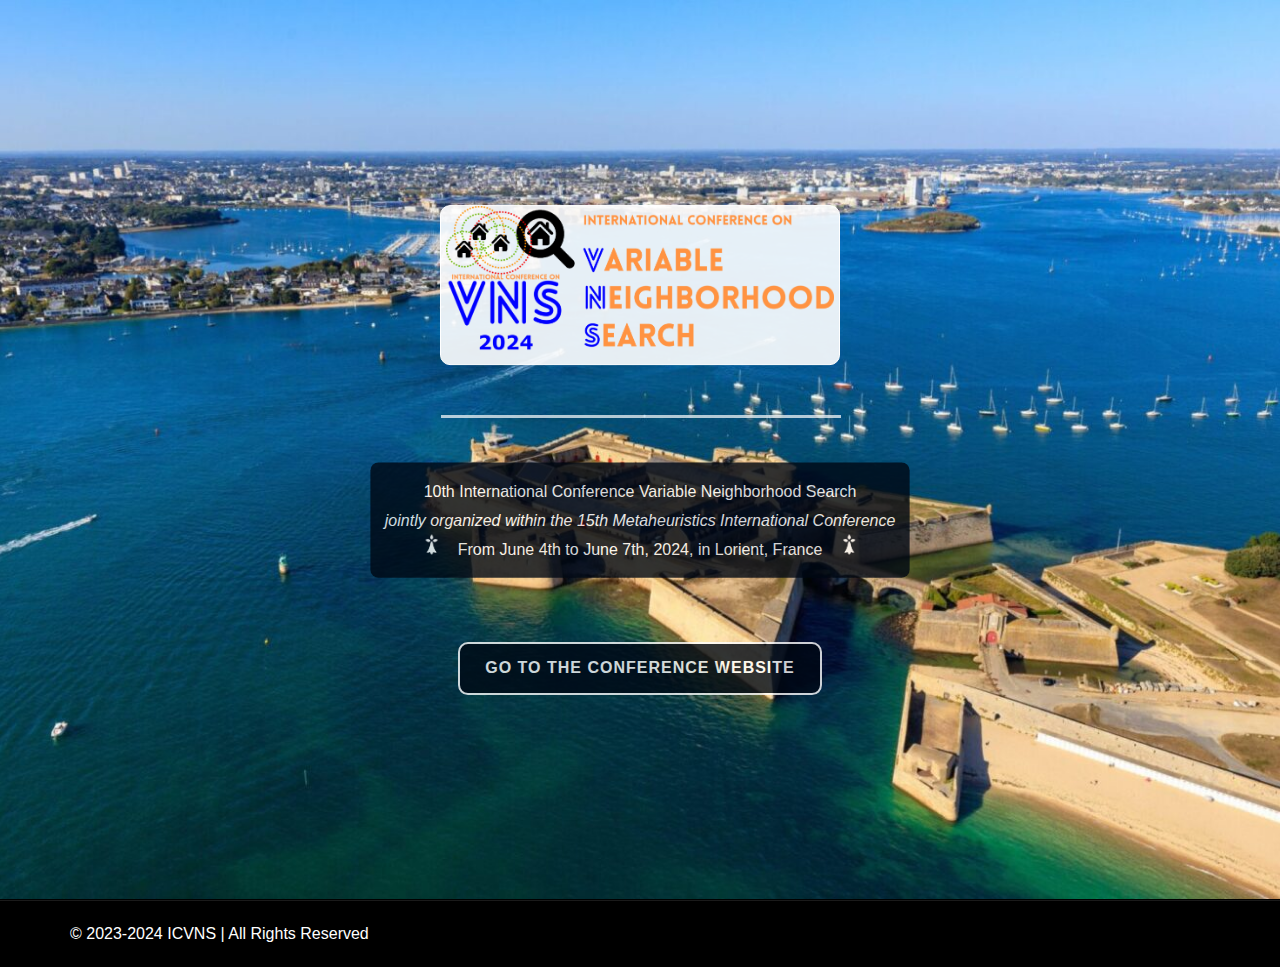
<file: index.htm>
<!DOCTYPE html>
<html lang="en-US" class="js background-fixed" style="scroll-behavior: auto;">

<head>
	<meta http-equiv="content-type" content="text/html; charset=UTF-8">
	<meta charset="UTF-8">
	<meta name="viewport" content="width=device-width, initial-scale=1">
	<script>(function (html) { html.className = html.className.replace(/\bno-js\b/, 'js') })(document.documentElement);</script>
	<title>ICVNS 2024</title>
	<meta name="robots" content="max-image-preview:large">
	<link rel="dns-prefetch" href="https://widget.tagembed.com/">
	<link rel="alternate" type="application/rss+xml" title="MIC 2024 » Feed" href="https://mic2024.fr/feed/">
	<link rel="alternate" type="application/rss+xml" title="MIC 2024 » Comments Feed"
		href="https://mic2024.fr/comments/feed/">
	<script>
		window._wpemojiSettings = { "baseUrl": "https:\/\/s.w.org\/images\/core\/emoji\/14.0.0\/72x72\/", "ext": ".png", "svgUrl": "https:\/\/s.w.org\/images\/core\/emoji\/14.0.0\/svg\/", "svgExt": ".svg", "source": { "concatemoji": "https:\/\/mic2024.fr\/wp-includes\/js\/wp-emoji-release.min.js?ver=6.4.2" } };
		/*! This file is auto-generated */
		!function (i, n) { var o, s, e; function c(e) { try { var t = { supportTests: e, timestamp: (new Date).valueOf() }; sessionStorage.setItem(o, JSON.stringify(t)) } catch (e) { } } function p(e, t, n) { e.clearRect(0, 0, e.canvas.width, e.canvas.height), e.fillText(t, 0, 0); var t = new Uint32Array(e.getImageData(0, 0, e.canvas.width, e.canvas.height).data), r = (e.clearRect(0, 0, e.canvas.width, e.canvas.height), e.fillText(n, 0, 0), new Uint32Array(e.getImageData(0, 0, e.canvas.width, e.canvas.height).data)); return t.every(function (e, t) { return e === r[t] }) } function u(e, t, n) { switch (t) { case "flag": return n(e, "\ud83c\udff3\ufe0f\u200d\u26a7\ufe0f", "\ud83c\udff3\ufe0f\u200b\u26a7\ufe0f") ? !1 : !n(e, "\ud83c\uddfa\ud83c\uddf3", "\ud83c\uddfa\u200b\ud83c\uddf3") && !n(e, "\ud83c\udff4\udb40\udc67\udb40\udc62\udb40\udc65\udb40\udc6e\udb40\udc67\udb40\udc7f", "\ud83c\udff4\u200b\udb40\udc67\u200b\udb40\udc62\u200b\udb40\udc65\u200b\udb40\udc6e\u200b\udb40\udc67\u200b\udb40\udc7f"); case "emoji": return !n(e, "\ud83e\udef1\ud83c\udffb\u200d\ud83e\udef2\ud83c\udfff", "\ud83e\udef1\ud83c\udffb\u200b\ud83e\udef2\ud83c\udfff") }return !1 } function f(e, t, n) { var r = "undefined" != typeof WorkerGlobalScope && self instanceof WorkerGlobalScope ? new OffscreenCanvas(300, 150) : i.createElement("canvas"), a = r.getContext("2d", { willReadFrequently: !0 }), o = (a.textBaseline = "top", a.font = "600 32px Arial", {}); return e.forEach(function (e) { o[e] = t(a, e, n) }), o } function t(e) { var t = i.createElement("script"); t.src = e, t.defer = !0, i.head.appendChild(t) } "undefined" != typeof Promise && (o = "wpEmojiSettingsSupports", s = ["flag", "emoji"], n.supports = { everything: !0, everythingExceptFlag: !0 }, e = new Promise(function (e) { i.addEventListener("DOMContentLoaded", e, { once: !0 }) }), new Promise(function (t) { var n = function () { try { var e = JSON.parse(sessionStorage.getItem(o)); if ("object" == typeof e && "number" == typeof e.timestamp && (new Date).valueOf() < e.timestamp + 604800 && "object" == typeof e.supportTests) return e.supportTests } catch (e) { } return null }(); if (!n) { if ("undefined" != typeof Worker && "undefined" != typeof OffscreenCanvas && "undefined" != typeof URL && URL.createObjectURL && "undefined" != typeof Blob) try { var e = "postMessage(" + f.toString() + "(" + [JSON.stringify(s), u.toString(), p.toString()].join(",") + "));", r = new Blob([e], { type: "text/javascript" }), a = new Worker(URL.createObjectURL(r), { name: "wpTestEmojiSupports" }); return void (a.onmessage = function (e) { c(n = e.data), a.terminate(), t(n) }) } catch (e) { } c(n = f(s, u, p)) } t(n) }).then(function (e) { for (var t in e) n.supports[t] = e[t], n.supports.everything = n.supports.everything && n.supports[t], "flag" !== t && (n.supports.everythingExceptFlag = n.supports.everythingExceptFlag && n.supports[t]); n.supports.everythingExceptFlag = n.supports.everythingExceptFlag && !n.supports.flag, n.DOMReady = !1, n.readyCallback = function () { n.DOMReady = !0 } }).then(function () { return e }).then(function () { var e; n.supports.everything || (n.readyCallback(), (e = n.source || {}).concatemoji ? t(e.concatemoji) : e.wpemoji && e.twemoji && (t(e.twemoji), t(e.wpemoji))) })) }((window, document), window._wpemojiSettings);
	</script>
	<link rel="stylesheet" id="dashicons-css" href="MIC%202024_files/dashicons.min.css" media="all">
	<link rel="stylesheet" id="menu-icons-extra-css" href="MIC%202024_files/extra.min.css" media="all">
	<style id="wp-emoji-styles-inline-css">
		img.wp-smiley,
		img.emoji {
			display: inline !important;
			border: none !important;
			box-shadow: none !important;
			height: 1em !important;
			width: 1em !important;
			margin: 0 0.07em !important;
			vertical-align: -0.1em !important;
			background: none !important;
			padding: 0 !important;
		}
	</style>
	<link rel="stylesheet" id="wp-block-library-css" href="MIC%202024_files/style.min.css" media="all">
	<style id="wp-block-library-theme-inline-css">
		.wp-block-audio figcaption {
			color: #555;
			font-size: 13px;
			text-align: center
		}

		.is-dark-theme .wp-block-audio figcaption {
			color: hsla(0, 0%, 100%, .65)
		}

		.wp-block-audio {
			margin: 0 0 1em
		}

		.wp-block-code {
			border: 1px solid #ccc;
			border-radius: 4px;
			font-family: Menlo, Consolas, monaco, monospace;
			padding: .8em 1em
		}

		.wp-block-embed figcaption {
			color: #555;
			font-size: 13px;
			text-align: center
		}

		.is-dark-theme .wp-block-embed figcaption {
			color: hsla(0, 0%, 100%, .65)
		}

		.wp-block-embed {
			margin: 0 0 1em
		}

		.blocks-gallery-caption {
			color: #555;
			font-size: 13px;
			text-align: center
		}

		.is-dark-theme .blocks-gallery-caption {
			color: hsla(0, 0%, 100%, .65)
		}

		.wp-block-image figcaption {
			color: #555;
			font-size: 13px;
			text-align: center
		}

		.is-dark-theme .wp-block-image figcaption {
			color: hsla(0, 0%, 100%, .65)
		}

		.wp-block-image {
			margin: 0 0 1em
		}

		.wp-block-pullquote {
			border-bottom: 4px solid;
			border-top: 4px solid;
			color: currentColor;
			margin-bottom: 1.75em
		}

		.wp-block-pullquote cite,
		.wp-block-pullquote footer,
		.wp-block-pullquote__citation {
			color: currentColor;
			font-size: .8125em;
			font-style: normal;
			text-transform: uppercase
		}

		.wp-block-quote {
			border-left: .25em solid;
			margin: 0 0 1.75em;
			padding-left: 1em
		}

		.wp-block-quote cite,
		.wp-block-quote footer {
			color: currentColor;
			font-size: .8125em;
			font-style: normal;
			position: relative
		}

		.wp-block-quote.has-text-align-right {
			border-left: none;
			border-right: .25em solid;
			padding-left: 0;
			padding-right: 1em
		}

		.wp-block-quote.has-text-align-center {
			border: none;
			padding-left: 0
		}

		.wp-block-quote.is-large,
		.wp-block-quote.is-style-large,
		.wp-block-quote.is-style-plain {
			border: none
		}

		.wp-block-search .wp-block-search__label {
			font-weight: 700
		}

		.wp-block-search__button {
			border: 1px solid #ccc;
			padding: .375em .625em
		}

		:where(.wp-block-group.has-background) {
			padding: 1.25em 2.375em
		}

		.wp-block-separator.has-css-opacity {
			opacity: .4
		}

		.wp-block-separator {
			border: none;
			border-bottom: 2px solid;
			margin-left: auto;
			margin-right: auto
		}

		.wp-block-separator.has-alpha-channel-opacity {
			opacity: 1
		}

		.wp-block-separator:not(.is-style-wide):not(.is-style-dots) {
			width: 100px
		}

		.wp-block-separator.has-background:not(.is-style-dots) {
			border-bottom: none;
			height: 1px
		}

		.wp-block-separator.has-background:not(.is-style-wide):not(.is-style-dots) {
			height: 2px
		}

		.wp-block-table {
			margin: 0 0 1em
		}

		.wp-block-table td,
		.wp-block-table th {
			word-break: normal
		}

		.wp-block-table figcaption {
			color: #555;
			font-size: 13px;
			text-align: center
		}

		.is-dark-theme .wp-block-table figcaption {
			color: hsla(0, 0%, 100%, .65)
		}

		.wp-block-video figcaption {
			color: #555;
			font-size: 13px;
			text-align: center
		}

		.is-dark-theme .wp-block-video figcaption {
			color: hsla(0, 0%, 100%, .65)
		}

		.wp-block-video {
			margin: 0 0 1em
		}

		.wp-block-template-part.has-background {
			margin-bottom: 0;
			margin-top: 0;
			padding: 1.25em 2.375em
		}
	</style>
	<link rel="stylesheet" id="ideabox-counter-block-css" href="MIC%202024_files/style-index.css" media="all">
	<style id="global-styles-inline-css">
		body {
			--wp--preset--color--black: #000000;
			--wp--preset--color--cyan-bluish-gray: #abb8c3;
			--wp--preset--color--white: #ffffff;
			--wp--preset--color--pale-pink: #f78da7;
			--wp--preset--color--vivid-red: #cf2e2e;
			--wp--preset--color--luminous-vivid-orange: #ff6900;
			--wp--preset--color--luminous-vivid-amber: #fcb900;
			--wp--preset--color--light-green-cyan: #7bdcb5;
			--wp--preset--color--vivid-green-cyan: #00d084;
			--wp--preset--color--pale-cyan-blue: #8ed1fc;
			--wp--preset--color--vivid-cyan-blue: #0693e3;
			--wp--preset--color--vivid-purple: #9b51e0;
			--wp--preset--color--primary: #101010;
			--wp--preset--color--secondary: #0bb4aa;
			--wp--preset--color--header-footer: #101010;
			--wp--preset--color--tertiary: #6C6C77;
			--wp--preset--color--lightgrey: #D9D9D9;
			--wp--preset--color--foreground: #000;
			--wp--preset--color--background: #f9fafd;
			--wp--preset--color--light-background: #ffffff;
			--wp--preset--gradient--vivid-cyan-blue-to-vivid-purple: linear-gradient(135deg, rgba(6, 147, 227, 1) 0%, rgb(155, 81, 224) 100%);
			--wp--preset--gradient--light-green-cyan-to-vivid-green-cyan: linear-gradient(135deg, rgb(122, 220, 180) 0%, rgb(0, 208, 130) 100%);
			--wp--preset--gradient--luminous-vivid-amber-to-luminous-vivid-orange: linear-gradient(135deg, rgba(252, 185, 0, 1) 0%, rgba(255, 105, 0, 1) 100%);
			--wp--preset--gradient--luminous-vivid-orange-to-vivid-red: linear-gradient(135deg, rgba(255, 105, 0, 1) 0%, rgb(207, 46, 46) 100%);
			--wp--preset--gradient--very-light-gray-to-cyan-bluish-gray: linear-gradient(135deg, rgb(238, 238, 238) 0%, rgb(169, 184, 195) 100%);
			--wp--preset--gradient--cool-to-warm-spectrum: linear-gradient(135deg, rgb(74, 234, 220) 0%, rgb(151, 120, 209) 20%, rgb(207, 42, 186) 40%, rgb(238, 44, 130) 60%, rgb(251, 105, 98) 80%, rgb(254, 248, 76) 100%);
			--wp--preset--gradient--blush-light-purple: linear-gradient(135deg, rgb(255, 206, 236) 0%, rgb(152, 150, 240) 100%);
			--wp--preset--gradient--blush-bordeaux: linear-gradient(135deg, rgb(254, 205, 165) 0%, rgb(254, 45, 45) 50%, rgb(107, 0, 62) 100%);
			--wp--preset--gradient--luminous-dusk: linear-gradient(135deg, rgb(255, 203, 112) 0%, rgb(199, 81, 192) 50%, rgb(65, 88, 208) 100%);
			--wp--preset--gradient--pale-ocean: linear-gradient(135deg, rgb(255, 245, 203) 0%, rgb(182, 227, 212) 50%, rgb(51, 167, 181) 100%);
			--wp--preset--gradient--electric-grass: linear-gradient(135deg, rgb(202, 248, 128) 0%, rgb(113, 206, 126) 100%);
			--wp--preset--gradient--midnight: linear-gradient(135deg, rgb(2, 3, 129) 0%, rgb(40, 116, 252) 100%);
			--wp--preset--gradient--black-primary: linear-gradient(180deg, var(--wp--preset--color--secondary) 0%, var(--wp--preset--color--secondary) 73%, var(--wp--preset--color--background) 73%, var(--wp--preset--color--background) 100%);
			--wp--preset--gradient--black-secondary: linear-gradient(135deg, rgba(0, 0, 0, 1) 50%, var(--wp--preset--color--tertiary) 100%);
			--wp--preset--font-size--small: clamp(14px, 0.875rem + ((1vw - 3.2px) * 0.208), 16px);
			--wp--preset--font-size--medium: clamp(16px, 1rem + ((1vw - 3.2px) * 0.417), 20px);
			--wp--preset--font-size--large: clamp(22px, 1.375rem + ((1vw - 3.2px) * 1.458), 36px);
			--wp--preset--font-size--x-large: clamp(30px, 1.875rem + ((1vw - 3.2px) * 2.083), 50px);
			--wp--preset--font-size--x-small: clamp(14px, 0.875rem + ((1vw - 3.2px) * 1), 14px);
			--wp--preset--font-size--max-36: clamp(24px, 1.5rem + ((1vw - 3.2px) * 1.25), 36px);
			--wp--preset--font-size--max-48: clamp(26px, 1.625rem + ((1vw - 3.2px) * 2.292), 48px);
			--wp--preset--font-size--max-60: clamp(30px, 1.875rem + ((1vw - 3.2px) * 3.125), 60px);
			--wp--preset--font-size--max-72: clamp(38px, 2.375rem + ((1vw - 3.2px) * 3.542), 72px);
			--wp--preset--spacing--20: 0.44rem;
			--wp--preset--spacing--30: 0.67rem;
			--wp--preset--spacing--40: 1rem;
			--wp--preset--spacing--50: 1.5rem;
			--wp--preset--spacing--60: 2.25rem;
			--wp--preset--spacing--70: 3.38rem;
			--wp--preset--spacing--80: 5.06rem;
			--wp--preset--spacing--x-small: 20px;
			--wp--preset--spacing--small: 40px;
			--wp--preset--spacing--medium: 60px;
			--wp--preset--spacing--large: 80px;
			--wp--preset--spacing--x-large: 100px;
			--wp--preset--shadow--natural: 6px 6px 9px rgba(0, 0, 0, 0.2);
			--wp--preset--shadow--deep: 12px 12px 50px rgba(0, 0, 0, 0.4);
			--wp--preset--shadow--sharp: 6px 6px 0px rgba(0, 0, 0, 0.2);
			--wp--preset--shadow--outlined: 6px 6px 0px -3px rgba(255, 255, 255, 1), 6px 6px rgba(0, 0, 0, 1);
			--wp--preset--shadow--crisp: 6px 6px 0px rgba(0, 0, 0, 1);
			--wp--custom--font-weight--black: 900;
			--wp--custom--font-weight--bold: 700;
			--wp--custom--font-weight--extra-bold: 800;
			--wp--custom--font-weight--light: 300;
			--wp--custom--font-weight--medium: 500;
			--wp--custom--font-weight--regular: 400;
			--wp--custom--font-weight--semi-bold: 600;
			--wp--custom--line-height--body: 1.75;
			--wp--custom--line-height--heading: 1.1;
			--wp--custom--line-height--medium: 1.5;
			--wp--custom--line-height--one: 1;
			--wp--custom--spacing--outer: 30px;
		}

		body {
			margin: 0;
			--wp--style--global--content-size: 1140px;
			--wp--style--global--wide-size: 1280px;
		}

		.wp-site-blocks {
			padding-top: var(--wp--style--root--padding-top);
			padding-bottom: var(--wp--style--root--padding-bottom);
		}

		.has-global-padding {
			padding-right: var(--wp--style--root--padding-right);
			padding-left: var(--wp--style--root--padding-left);
		}

		.has-global-padding :where(.has-global-padding:not(.wp-block-block)) {
			padding-right: 0;
			padding-left: 0;
		}

		.has-global-padding>.alignfull {
			margin-right: calc(var(--wp--style--root--padding-right) * -1);
			margin-left: calc(var(--wp--style--root--padding-left) * -1);
		}

		.has-global-padding :where(.has-global-padding:not(.wp-block-block))>.alignfull {
			margin-right: 0;
			margin-left: 0;
		}

		.has-global-padding>.alignfull:where(:not(.has-global-padding):not(.is-layout-flex):not(.is-layout-grid))> :where([class*="wp-block-"]:not(.alignfull):not([class*="__"]), p, h1, h2, h3, h4, h5, h6, ul, ol) {
			padding-right: var(--wp--style--root--padding-right);
			padding-left: var(--wp--style--root--padding-left);
		}

		.has-global-padding :where(.has-global-padding)>.alignfull:where(:not(.has-global-padding))> :where([class*="wp-block-"]:not(.alignfull):not([class*="__"]), p, h1, h2, h3, h4, h5, h6, ul, ol) {
			padding-right: 0;
			padding-left: 0;
		}

		.wp-site-blocks>.alignleft {
			float: left;
			margin-right: 2em;
		}

		.wp-site-blocks>.alignright {
			float: right;
			margin-left: 2em;
		}

		.wp-site-blocks>.aligncenter {
			justify-content: center;
			margin-left: auto;
			margin-right: auto;
		}

		:where(.wp-site-blocks)>* {
			margin-block-start: 20px;
			margin-block-end: 0;
		}

		:where(.wp-site-blocks)> :first-child:first-child {
			margin-block-start: 0;
		}

		:where(.wp-site-blocks)> :last-child:last-child {
			margin-block-end: 0;
		}

		body {
			--wp--style--block-gap: 20px;
		}

		:where(body .is-layout-flow)> :first-child:first-child {
			margin-block-start: 0;
		}

		:where(body .is-layout-flow)> :last-child:last-child {
			margin-block-end: 0;
		}

		:where(body .is-layout-flow)>* {
			margin-block-start: 20px;
			margin-block-end: 0;
		}

		:where(body .is-layout-constrained)> :first-child:first-child {
			margin-block-start: 0;
		}

		:where(body .is-layout-constrained)> :last-child:last-child {
			margin-block-end: 0;
		}

		:where(body .is-layout-constrained)>* {
			margin-block-start: 20px;
			margin-block-end: 0;
		}

		:where(body .is-layout-flex) {
			gap: 20px;
		}

		:where(body .is-layout-grid) {
			gap: 20px;
		}

		body .is-layout-flow>.alignleft {
			float: left;
			margin-inline-start: 0;
			margin-inline-end: 2em;
		}

		body .is-layout-flow>.alignright {
			float: right;
			margin-inline-start: 2em;
			margin-inline-end: 0;
		}

		body .is-layout-flow>.aligncenter {
			margin-left: auto !important;
			margin-right: auto !important;
		}

		body .is-layout-constrained>.alignleft {
			float: left;
			margin-inline-start: 0;
			margin-inline-end: 2em;
		}

		body .is-layout-constrained>.alignright {
			float: right;
			margin-inline-start: 2em;
			margin-inline-end: 0;
		}

		body .is-layout-constrained>.aligncenter {
			margin-left: auto !important;
			margin-right: auto !important;
		}

		body .is-layout-constrained> :where(:not(.alignleft):not(.alignright):not(.alignfull)) {
			max-width: var(--wp--style--global--content-size);
			margin-left: auto !important;
			margin-right: auto !important;
		}

		body .is-layout-constrained>.alignwide {
			max-width: var(--wp--style--global--wide-size);
		}

		body .is-layout-flex {
			display: flex;
		}

		body .is-layout-flex {
			flex-wrap: wrap;
			align-items: center;
		}

		body .is-layout-flex>* {
			margin: 0;
		}

		body .is-layout-grid {
			display: grid;
		}

		body .is-layout-grid>* {
			margin: 0;
		}

		body {
			font-size: var(--wp--preset--font-size--small);
			font-weight: var(--wp--custom--font-weight--regular);
			line-height: var(--wp--custom--line-height--body);
			--wp--style--root--padding-top: 0px;
			--wp--style--root--padding-right: 0px;
			--wp--style--root--padding-bottom: 0px;
			--wp--style--root--padding-left: 0px;
		}

		a:where(:not(.wp-element-button)) {
			color: var(--wp--preset--color--primary);
			text-decoration: underline;
		}

		.wp-element-button,
		.wp-block-button__link {
			background-color: #32373c;
			border-radius: 0;
			border-width: 0;
			color: #fff;
			font-family: inherit;
			font-size: inherit;
			line-height: inherit;
			padding-top: 10px;
			padding-right: 25px;
			padding-bottom: 10px;
			padding-left: 25px;
			text-decoration: none;
		}

		.has-black-color {
			color: var(--wp--preset--color--black) !important;
		}

		.has-cyan-bluish-gray-color {
			color: var(--wp--preset--color--cyan-bluish-gray) !important;
		}

		.has-white-color {
			color: var(--wp--preset--color--white) !important;
		}

		.has-pale-pink-color {
			color: var(--wp--preset--color--pale-pink) !important;
		}

		.has-vivid-red-color {
			color: var(--wp--preset--color--vivid-red) !important;
		}

		.has-luminous-vivid-orange-color {
			color: var(--wp--preset--color--luminous-vivid-orange) !important;
		}

		.has-luminous-vivid-amber-color {
			color: var(--wp--preset--color--luminous-vivid-amber) !important;
		}

		.has-light-green-cyan-color {
			color: var(--wp--preset--color--light-green-cyan) !important;
		}

		.has-vivid-green-cyan-color {
			color: var(--wp--preset--color--vivid-green-cyan) !important;
		}

		.has-pale-cyan-blue-color {
			color: var(--wp--preset--color--pale-cyan-blue) !important;
		}

		.has-vivid-cyan-blue-color {
			color: var(--wp--preset--color--vivid-cyan-blue) !important;
		}

		.has-vivid-purple-color {
			color: var(--wp--preset--color--vivid-purple) !important;
		}

		.has-primary-color {
			color: var(--wp--preset--color--primary) !important;
		}

		.has-secondary-color {
			color: var(--wp--preset--color--secondary) !important;
		}

		.has-header-footer-color {
			color: var(--wp--preset--color--header-footer) !important;
		}

		.has-tertiary-color {
			color: var(--wp--preset--color--tertiary) !important;
		}

		.has-lightgrey-color {
			color: var(--wp--preset--color--lightgrey) !important;
		}

		.has-foreground-color {
			color: var(--wp--preset--color--foreground) !important;
		}

		.has-background-color {
			color: var(--wp--preset--color--background) !important;
		}

		.has-light-background-color {
			color: var(--wp--preset--color--light-background) !important;
		}

		.has-black-background-color {
			background-color: var(--wp--preset--color--black) !important;
		}

		.has-cyan-bluish-gray-background-color {
			background-color: var(--wp--preset--color--cyan-bluish-gray) !important;
		}

		.has-white-background-color {
			background-color: var(--wp--preset--color--white) !important;
		}

		.has-pale-pink-background-color {
			background-color: var(--wp--preset--color--pale-pink) !important;
		}

		.has-vivid-red-background-color {
			background-color: var(--wp--preset--color--vivid-red) !important;
		}

		.has-luminous-vivid-orange-background-color {
			background-color: var(--wp--preset--color--luminous-vivid-orange) !important;
		}

		.has-luminous-vivid-amber-background-color {
			background-color: var(--wp--preset--color--luminous-vivid-amber) !important;
		}

		.has-light-green-cyan-background-color {
			background-color: var(--wp--preset--color--light-green-cyan) !important;
		}

		.has-vivid-green-cyan-background-color {
			background-color: var(--wp--preset--color--vivid-green-cyan) !important;
		}

		.has-pale-cyan-blue-background-color {
			background-color: var(--wp--preset--color--pale-cyan-blue) !important;
		}

		.has-vivid-cyan-blue-background-color {
			background-color: var(--wp--preset--color--vivid-cyan-blue) !important;
		}

		.has-vivid-purple-background-color {
			background-color: var(--wp--preset--color--vivid-purple) !important;
		}

		.has-primary-background-color {
			background-color: var(--wp--preset--color--primary) !important;
		}

		.has-secondary-background-color {
			background-color: var(--wp--preset--color--secondary) !important;
		}

		.has-header-footer-background-color {
			background-color: var(--wp--preset--color--header-footer) !important;
		}

		.has-tertiary-background-color {
			background-color: var(--wp--preset--color--tertiary) !important;
		}

		.has-lightgrey-background-color {
			background-color: var(--wp--preset--color--lightgrey) !important;
		}

		.has-foreground-background-color {
			background-color: var(--wp--preset--color--foreground) !important;
		}

		.has-background-background-color {
			background-color: var(--wp--preset--color--background) !important;
		}

		.has-light-background-background-color {
			background-color: var(--wp--preset--color--light-background) !important;
		}

		.has-black-border-color {
			border-color: var(--wp--preset--color--black) !important;
		}

		.has-cyan-bluish-gray-border-color {
			border-color: var(--wp--preset--color--cyan-bluish-gray) !important;
		}

		.has-white-border-color {
			border-color: var(--wp--preset--color--white) !important;
		}

		.has-pale-pink-border-color {
			border-color: var(--wp--preset--color--pale-pink) !important;
		}

		.has-vivid-red-border-color {
			border-color: var(--wp--preset--color--vivid-red) !important;
		}

		.has-luminous-vivid-orange-border-color {
			border-color: var(--wp--preset--color--luminous-vivid-orange) !important;
		}

		.has-luminous-vivid-amber-border-color {
			border-color: var(--wp--preset--color--luminous-vivid-amber) !important;
		}

		.has-light-green-cyan-border-color {
			border-color: var(--wp--preset--color--light-green-cyan) !important;
		}

		.has-vivid-green-cyan-border-color {
			border-color: var(--wp--preset--color--vivid-green-cyan) !important;
		}

		.has-pale-cyan-blue-border-color {
			border-color: var(--wp--preset--color--pale-cyan-blue) !important;
		}

		.has-vivid-cyan-blue-border-color {
			border-color: var(--wp--preset--color--vivid-cyan-blue) !important;
		}

		.has-vivid-purple-border-color {
			border-color: var(--wp--preset--color--vivid-purple) !important;
		}

		.has-primary-border-color {
			border-color: var(--wp--preset--color--primary) !important;
		}

		.has-secondary-border-color {
			border-color: var(--wp--preset--color--secondary) !important;
		}

		.has-header-footer-border-color {
			border-color: var(--wp--preset--color--header-footer) !important;
		}

		.has-tertiary-border-color {
			border-color: var(--wp--preset--color--tertiary) !important;
		}

		.has-lightgrey-border-color {
			border-color: var(--wp--preset--color--lightgrey) !important;
		}

		.has-foreground-border-color {
			border-color: var(--wp--preset--color--foreground) !important;
		}

		.has-background-border-color {
			border-color: var(--wp--preset--color--background) !important;
		}

		.has-light-background-border-color {
			border-color: var(--wp--preset--color--light-background) !important;
		}

		.has-vivid-cyan-blue-to-vivid-purple-gradient-background {
			background: var(--wp--preset--gradient--vivid-cyan-blue-to-vivid-purple) !important;
		}

		.has-light-green-cyan-to-vivid-green-cyan-gradient-background {
			background: var(--wp--preset--gradient--light-green-cyan-to-vivid-green-cyan) !important;
		}

		.has-luminous-vivid-amber-to-luminous-vivid-orange-gradient-background {
			background: var(--wp--preset--gradient--luminous-vivid-amber-to-luminous-vivid-orange) !important;
		}

		.has-luminous-vivid-orange-to-vivid-red-gradient-background {
			background: var(--wp--preset--gradient--luminous-vivid-orange-to-vivid-red) !important;
		}

		.has-very-light-gray-to-cyan-bluish-gray-gradient-background {
			background: var(--wp--preset--gradient--very-light-gray-to-cyan-bluish-gray) !important;
		}

		.has-cool-to-warm-spectrum-gradient-background {
			background: var(--wp--preset--gradient--cool-to-warm-spectrum) !important;
		}

		.has-blush-light-purple-gradient-background {
			background: var(--wp--preset--gradient--blush-light-purple) !important;
		}

		.has-blush-bordeaux-gradient-background {
			background: var(--wp--preset--gradient--blush-bordeaux) !important;
		}

		.has-luminous-dusk-gradient-background {
			background: var(--wp--preset--gradient--luminous-dusk) !important;
		}

		.has-pale-ocean-gradient-background {
			background: var(--wp--preset--gradient--pale-ocean) !important;
		}

		.has-electric-grass-gradient-background {
			background: var(--wp--preset--gradient--electric-grass) !important;
		}

		.has-midnight-gradient-background {
			background: var(--wp--preset--gradient--midnight) !important;
		}

		.has-black-primary-gradient-background {
			background: var(--wp--preset--gradient--black-primary) !important;
		}

		.has-black-secondary-gradient-background {
			background: var(--wp--preset--gradient--black-secondary) !important;
		}

		.has-small-font-size {
			font-size: var(--wp--preset--font-size--small) !important;
		}

		.has-medium-font-size {
			font-size: var(--wp--preset--font-size--medium) !important;
		}

		.has-large-font-size {
			font-size: var(--wp--preset--font-size--large) !important;
		}

		.has-x-large-font-size {
			font-size: var(--wp--preset--font-size--x-large) !important;
		}

		.has-x-small-font-size {
			font-size: var(--wp--preset--font-size--x-small) !important;
		}

		.has-max-36-font-size {
			font-size: var(--wp--preset--font-size--max-36) !important;
		}

		.has-max-48-font-size {
			font-size: var(--wp--preset--font-size--max-48) !important;
		}

		.has-max-60-font-size {
			font-size: var(--wp--preset--font-size--max-60) !important;
		}

		.has-max-72-font-size {
			font-size: var(--wp--preset--font-size--max-72) !important;
		}

		.wp-block-navigation a:where(:not(.wp-element-button)) {
			color: inherit;
		}

		.wp-block-columns {
			border-radius: 4px;
			border-width: 0;
			margin-bottom: 0px;
		}

		.wp-block-pullquote {
			font-size: clamp(0.984em, 0.984rem + ((1vw - 0.2em) * 0.86), 1.5em);
			line-height: 1.6;
		}

		.wp-block-button .wp-block-button__link {
			background-color: var(--wp--preset--color--primary);
		}

		.wp-block-buttons-is-layout-flow> :first-child:first-child {
			margin-block-start: 0;
		}

		.wp-block-buttons-is-layout-flow> :last-child:last-child {
			margin-block-end: 0;
		}

		.wp-block-buttons-is-layout-flow>* {
			margin-block-start: 10px;
			margin-block-end: 0;
		}

		.wp-block-buttons-is-layout-constrained> :first-child:first-child {
			margin-block-start: 0;
		}

		.wp-block-buttons-is-layout-constrained> :last-child:last-child {
			margin-block-end: 0;
		}

		.wp-block-buttons-is-layout-constrained>* {
			margin-block-start: 10px;
			margin-block-end: 0;
		}

		.wp-block-buttons-is-layout-flex {
			gap: 10px;
		}

		.wp-block-buttons-is-layout-grid {
			gap: 10px;
		}

		.wp-block-column {
			border-radius: 4px;
			border-width: 0;
			margin-bottom: 0px;
		}

		.wp-block-cover {
			padding-top: 30px;
			padding-right: 30px;
			padding-bottom: 30px;
			padding-left: 30px;
		}

		.wp-block-group {
			padding: 0px;
		}

		.wp-block-spacer {
			margin-top: 0 !important;
		}
	</style>
	<link rel="stylesheet" id="contact-form-7-css" href="MIC%202024_files/styles.css" media="all">
	<link rel="stylesheet" id="sbttb-fonts-css" href="MIC%202024_files/sbttb-fonts.css" media="all">
	<link rel="stylesheet" id="sbttb-style-css" href="MIC%202024_files/smooth-back-to-top-button.css" media="all">
	<link rel="stylesheet" id="malihu-custom-scrollbar-css-css" href="MIC%202024_files/jquery.mCustomScrollbar.min.css"
		media="all">
	<link rel="stylesheet" id="inspiro-google-fonts-css" href="MIC%202024_files/b8667658f41d5d3af81e4863f64cf952.css"
		media="all">
	<link rel="stylesheet" id="inspiro-style-css" href="MIC%202024_files/style.min_002.css" media="all">
	<style id="inspiro-style-inline-css">
		body,
		button,
		input,
		select,
		textarea {
			font-family: 'Inter', sans-serif;
			font-weight: 400;
		}

		@media screen and (min-width: 782px) {

			body,
			button,
			input,
			select,
			textarea {
				font-size: 16px;
				line-height: 1.8;
			}
		}

		body:not(.wp-custom-logo) a.custom-logo-text {
			font-family: 'Montserrat', sans-serif;
			font-weight: 700;
			text-transform: uppercase;
		}

		@media screen and (min-width: 782px) {
			body:not(.wp-custom-logo) a.custom-logo-text {
				font-size: 26px;
				line-height: 1.8;
			}
		}

		h1,
		h2,
		h3,
		h4,
		h5,
		h6,
		.home.blog .entry-title,
		.page .entry-title,
		.page-title,
		#comments>h3,
		#respond>h3 {
			font-weight: 700;
			line-height: 1.4;
		}

		.site-title {
			font-family: 'Inter', sans-serif;
			font-weight: 700;
			line-height: 1.25;
		}

		@media screen and (min-width: 782px) {
			.site-title {
				font-size: 80px;
			}
		}

		.site-description {
			font-family: 'Inter', sans-serif;
			line-height: 1.8;
		}

		@media screen and (min-width: 782px) {
			.site-description {
				font-size: 20px;
			}
		}

		.custom-header-button {
			font-family: 'Inter', sans-serif;
			line-height: 1.8;
		}

		@media screen and (min-width: 782px) {
			.custom-header-button {
				font-size: 16px;
			}
		}

		.navbar-nav a {
			font-family: 'Montserrat', sans-serif;
			font-weight: 500;
			text-transform: uppercase;
			line-height: 1;
		}

		@media screen and (min-width: 782px) {
			.navbar-nav a {
				font-size: 13px;
			}
		}

		@media screen and (max-width: 64em) {
			.navbar-nav li a {
				font-family: 'Montserrat', sans-serif;
				font-size: 16px;
				font-weight: 500;
				text-transform: uppercase;
				line-height: 1;
			}
		}
	</style>
	<link rel="stylesheet" id="popup-maker-site-css" href="MIC%202024_files/pum-site.min.css" media="all">
	<style id="popup-maker-site-inline-css">
		/* Popup Google Fonts */
		@import url('//fonts.googleapis.com/css?family=Montserrat:100');

		/* Popup Theme 613: Default Theme */
		.pum-theme-613,
		.pum-theme-default-theme {
			background-color: rgba(255, 255, 255, 1.00)
		}

		.pum-theme-613 .pum-container,
		.pum-theme-default-theme .pum-container {
			padding: 18px;
			border-radius: 0px;
			border: 1px none #000000;
			box-shadow: 1px 1px 3px 0px rgba(2, 2, 2, 0.23);
			background-color: rgba(249, 249, 249, 1.00)
		}

		.pum-theme-613 .pum-title,
		.pum-theme-default-theme .pum-title {
			color: #000000;
			text-align: left;
			text-shadow: 0px 0px 0px rgba(2, 2, 2, 0.23);
			font-family: inherit;
			font-weight: 400;
			font-size: 32px;
			font-style: normal;
			line-height: 36px
		}

		.pum-theme-613 .pum-content,
		.pum-theme-default-theme .pum-content {
			color: #8c8c8c;
			font-family: inherit;
			font-weight: 400;
			font-style: inherit
		}

		.pum-theme-613 .pum-content+.pum-close,
		.pum-theme-default-theme .pum-content+.pum-close {
			position: absolute;
			height: auto;
			width: auto;
			left: auto;
			right: 0px;
			bottom: auto;
			top: 0px;
			padding: 8px;
			color: #ffffff;
			font-family: inherit;
			font-weight: 400;
			font-size: 12px;
			font-style: inherit;
			line-height: 36px;
			border: 1px none #ffffff;
			border-radius: 0px;
			box-shadow: 1px 1px 3px 0px rgba(2, 2, 2, 0.23);
			text-shadow: 0px 0px 0px rgba(0, 0, 0, 0.23);
			background-color: rgba(0, 183, 205, 1.00)
		}

		/* Popup Theme 614: Light Box */
		.pum-theme-614,
		.pum-theme-lightbox {
			background-color: rgba(0, 0, 0, 0.60)
		}

		.pum-theme-614 .pum-container,
		.pum-theme-lightbox .pum-container {
			padding: 18px;
			border-radius: 3px;
			border: 8px solid #000000;
			box-shadow: 0px 0px 30px 0px rgba(2, 2, 2, 1.00);
			background-color: rgba(255, 255, 255, 1.00)
		}

		.pum-theme-614 .pum-title,
		.pum-theme-lightbox .pum-title {
			color: #000000;
			text-align: left;
			text-shadow: 0px 0px 0px rgba(2, 2, 2, 0.23);
			font-family: inherit;
			font-weight: 100;
			font-size: 32px;
			line-height: 36px
		}

		.pum-theme-614 .pum-content,
		.pum-theme-lightbox .pum-content {
			color: #000000;
			font-family: inherit;
			font-weight: 100
		}

		.pum-theme-614 .pum-content+.pum-close,
		.pum-theme-lightbox .pum-content+.pum-close {
			position: absolute;
			height: 26px;
			width: 26px;
			left: auto;
			right: -13px;
			bottom: auto;
			top: -13px;
			padding: 0px;
			color: #ffffff;
			font-family: Arial;
			font-weight: 100;
			font-size: 24px;
			line-height: 24px;
			border: 2px solid #ffffff;
			border-radius: 26px;
			box-shadow: 0px 0px 15px 1px rgba(2, 2, 2, 0.75);
			text-shadow: 0px 0px 0px rgba(0, 0, 0, 0.23);
			background-color: rgba(0, 0, 0, 1.00)
		}

		/* Popup Theme 615: Enterprise Blue */
		.pum-theme-615,
		.pum-theme-enterprise-blue {
			background-color: rgba(0, 0, 0, 0.70)
		}

		.pum-theme-615 .pum-container,
		.pum-theme-enterprise-blue .pum-container {
			padding: 28px;
			border-radius: 5px;
			border: 1px none #000000;
			box-shadow: 0px 10px 25px 4px rgba(2, 2, 2, 0.50);
			background-color: rgba(255, 255, 255, 1.00)
		}

		.pum-theme-615 .pum-title,
		.pum-theme-enterprise-blue .pum-title {
			color: #315b7c;
			text-align: left;
			text-shadow: 0px 0px 0px rgba(2, 2, 2, 0.23);
			font-family: inherit;
			font-weight: 100;
			font-size: 34px;
			line-height: 36px
		}

		.pum-theme-615 .pum-content,
		.pum-theme-enterprise-blue .pum-content {
			color: #2d2d2d;
			font-family: inherit;
			font-weight: 100
		}

		.pum-theme-615 .pum-content+.pum-close,
		.pum-theme-enterprise-blue .pum-content+.pum-close {
			position: absolute;
			height: 28px;
			width: 28px;
			left: auto;
			right: 8px;
			bottom: auto;
			top: 8px;
			padding: 4px;
			color: #ffffff;
			font-family: Times New Roman;
			font-weight: 100;
			font-size: 20px;
			line-height: 20px;
			border: 1px none #ffffff;
			border-radius: 42px;
			box-shadow: 0px 0px 0px 0px rgba(2, 2, 2, 0.23);
			text-shadow: 0px 0px 0px rgba(0, 0, 0, 0.23);
			background-color: rgba(49, 91, 124, 1.00)
		}

		/* Popup Theme 616: Hello Box */
		.pum-theme-616,
		.pum-theme-hello-box {
			background-color: rgba(0, 0, 0, 0.75)
		}

		.pum-theme-616 .pum-container,
		.pum-theme-hello-box .pum-container {
			padding: 30px;
			border-radius: 80px;
			border: 14px solid #81d742;
			box-shadow: 0px 0px 0px 0px rgba(2, 2, 2, 0.00);
			background-color: rgba(255, 255, 255, 1.00)
		}

		.pum-theme-616 .pum-title,
		.pum-theme-hello-box .pum-title {
			color: #2d2d2d;
			text-align: left;
			text-shadow: 0px 0px 0px rgba(2, 2, 2, 0.23);
			font-family: Montserrat;
			font-weight: 100;
			font-size: 32px;
			line-height: 36px
		}

		.pum-theme-616 .pum-content,
		.pum-theme-hello-box .pum-content {
			color: #2d2d2d;
			font-family: inherit;
			font-weight: 100
		}

		.pum-theme-616 .pum-content+.pum-close,
		.pum-theme-hello-box .pum-content+.pum-close {
			position: absolute;
			height: auto;
			width: auto;
			left: auto;
			right: -30px;
			bottom: auto;
			top: -30px;
			padding: 0px;
			color: #2d2d2d;
			font-family: Times New Roman;
			font-weight: 100;
			font-size: 32px;
			line-height: 28px;
			border: 1px none #ffffff;
			border-radius: 28px;
			box-shadow: 0px 0px 0px 0px rgba(2, 2, 2, 0.23);
			text-shadow: 0px 0px 0px rgba(0, 0, 0, 0.23);
			background-color: rgba(255, 255, 255, 1.00)
		}

		/* Popup Theme 617: Cutting Edge */
		.pum-theme-617,
		.pum-theme-cutting-edge {
			background-color: rgba(0, 0, 0, 0.50)
		}

		.pum-theme-617 .pum-container,
		.pum-theme-cutting-edge .pum-container {
			padding: 18px;
			border-radius: 0px;
			border: 1px none #000000;
			box-shadow: 0px 10px 25px 0px rgba(2, 2, 2, 0.50);
			background-color: rgba(30, 115, 190, 1.00)
		}

		.pum-theme-617 .pum-title,
		.pum-theme-cutting-edge .pum-title {
			color: #ffffff;
			text-align: left;
			text-shadow: 0px 0px 0px rgba(2, 2, 2, 0.23);
			font-family: Sans-Serif;
			font-weight: 100;
			font-size: 26px;
			line-height: 28px
		}

		.pum-theme-617 .pum-content,
		.pum-theme-cutting-edge .pum-content {
			color: #ffffff;
			font-family: inherit;
			font-weight: 100
		}

		.pum-theme-617 .pum-content+.pum-close,
		.pum-theme-cutting-edge .pum-content+.pum-close {
			position: absolute;
			height: 24px;
			width: 24px;
			left: auto;
			right: 0px;
			bottom: auto;
			top: 0px;
			padding: 0px;
			color: #1e73be;
			font-family: Times New Roman;
			font-weight: 100;
			font-size: 32px;
			line-height: 24px;
			border: 1px none #ffffff;
			border-radius: 0px;
			box-shadow: -1px 1px 1px 0px rgba(2, 2, 2, 0.10);
			text-shadow: -1px 1px 1px rgba(0, 0, 0, 0.10);
			background-color: rgba(238, 238, 34, 1.00)
		}

		/* Popup Theme 618: Framed Border */
		.pum-theme-618,
		.pum-theme-framed-border {
			background-color: rgba(255, 255, 255, 0.50)
		}

		.pum-theme-618 .pum-container,
		.pum-theme-framed-border .pum-container {
			padding: 18px;
			border-radius: 0px;
			border: 20px outset #dd3333;
			box-shadow: 1px 1px 3px 0px rgba(2, 2, 2, 0.97) inset;
			background-color: rgba(255, 251, 239, 1.00)
		}

		.pum-theme-618 .pum-title,
		.pum-theme-framed-border .pum-title {
			color: #000000;
			text-align: left;
			text-shadow: 0px 0px 0px rgba(2, 2, 2, 0.23);
			font-family: inherit;
			font-weight: 100;
			font-size: 32px;
			line-height: 36px
		}

		.pum-theme-618 .pum-content,
		.pum-theme-framed-border .pum-content {
			color: #2d2d2d;
			font-family: inherit;
			font-weight: 100
		}

		.pum-theme-618 .pum-content+.pum-close,
		.pum-theme-framed-border .pum-content+.pum-close {
			position: absolute;
			height: 20px;
			width: 20px;
			left: auto;
			right: -20px;
			bottom: auto;
			top: -20px;
			padding: 0px;
			color: #ffffff;
			font-family: Tahoma;
			font-weight: 700;
			font-size: 16px;
			line-height: 18px;
			border: 1px none #ffffff;
			border-radius: 0px;
			box-shadow: 0px 0px 0px 0px rgba(2, 2, 2, 0.23);
			text-shadow: 0px 0px 0px rgba(0, 0, 0, 0.23);
			background-color: rgba(0, 0, 0, 0.55)
		}

		/* Popup Theme 619: Floating Bar - Soft Blue */
		.pum-theme-619,
		.pum-theme-floating-bar {
			background-color: rgba(255, 255, 255, 0.00)
		}

		.pum-theme-619 .pum-container,
		.pum-theme-floating-bar .pum-container {
			padding: 8px;
			border-radius: 0px;
			border: 1px none #000000;
			box-shadow: 1px 1px 3px 0px rgba(2, 2, 2, 0.23);
			background-color: rgba(238, 246, 252, 1.00)
		}

		.pum-theme-619 .pum-title,
		.pum-theme-floating-bar .pum-title {
			color: #505050;
			text-align: left;
			text-shadow: 0px 0px 0px rgba(2, 2, 2, 0.23);
			font-family: inherit;
			font-weight: 400;
			font-size: 32px;
			line-height: 36px
		}

		.pum-theme-619 .pum-content,
		.pum-theme-floating-bar .pum-content {
			color: #505050;
			font-family: inherit;
			font-weight: 400
		}

		.pum-theme-619 .pum-content+.pum-close,
		.pum-theme-floating-bar .pum-content+.pum-close {
			position: absolute;
			height: 18px;
			width: 18px;
			left: auto;
			right: 5px;
			bottom: auto;
			top: 50%;
			padding: 0px;
			color: #505050;
			font-family: Sans-Serif;
			font-weight: 700;
			font-size: 15px;
			line-height: 18px;
			border: 1px solid #505050;
			border-radius: 15px;
			box-shadow: 0px 0px 0px 0px rgba(2, 2, 2, 0.00);
			text-shadow: 0px 0px 0px rgba(0, 0, 0, 0.00);
			background-color: rgba(255, 255, 255, 0.00);
			transform: translate(0, -50%)
		}

		/* Popup Theme 620: Content Only - For use with page builders or block editor */
		.pum-theme-620,
		.pum-theme-content-only {
			background-color: rgba(0, 0, 0, 0.70)
		}

		.pum-theme-620 .pum-container,
		.pum-theme-content-only .pum-container {
			padding: 0px;
			border-radius: 0px;
			border: 1px none #000000;
			box-shadow: 0px 0px 0px 0px rgba(2, 2, 2, 0.00)
		}

		.pum-theme-620 .pum-title,
		.pum-theme-content-only .pum-title {
			color: #000000;
			text-align: left;
			text-shadow: 0px 0px 0px rgba(2, 2, 2, 0.23);
			font-family: inherit;
			font-weight: 400;
			font-size: 32px;
			line-height: 36px
		}

		.pum-theme-620 .pum-content,
		.pum-theme-content-only .pum-content {
			color: #8c8c8c;
			font-family: inherit;
			font-weight: 400
		}

		.pum-theme-620 .pum-content+.pum-close,
		.pum-theme-content-only .pum-content+.pum-close {
			position: absolute;
			height: 18px;
			width: 18px;
			left: auto;
			right: 7px;
			bottom: auto;
			top: 7px;
			padding: 0px;
			color: #000000;
			font-family: inherit;
			font-weight: 700;
			font-size: 20px;
			line-height: 20px;
			border: 1px none #ffffff;
			border-radius: 15px;
			box-shadow: 0px 0px 0px 0px rgba(2, 2, 2, 0.00);
			text-shadow: 0px 0px 0px rgba(0, 0, 0, 0.00);
			background-color: rgba(255, 255, 255, 0.00)
		}

		#pum-1336 {
			z-index: 1999999999
		}

		#pum-1434 {
			z-index: 1999999999
		}

		#pum-1350 {
			z-index: 1999999999
		}

		#pum-1344 {
			z-index: 1999999999
		}

		#pum-623 {
			z-index: 1999999999
		}
	</style>
	<link rel="stylesheet" id="gutenverse-frontend-font-awesome-css" href="MIC%202024_files/all.min.css" media="all">
	<link rel="stylesheet" id="gutenverse-frontend-icon-gutenverse-css" href="MIC%202024_files/gtnicon.css" media="all">
	<link rel="stylesheet" id="gutenverse-frontend-style-css" href="MIC%202024_files/frontend-block.css" media="all">
	<link rel="stylesheet" id="gutenverse-frontend-icons-css" href="MIC%202024_files/frontend-icon.css" media="all">
	<link rel="stylesheet" id="footable_styles-css" href="MIC%202024_files/ninjatables-public.css" media="all">
	<script src="MIC%202024_files/wp-polyfill-inert.min.js" id="wp-polyfill-inert-js"></script>
	<script src="MIC%202024_files/regenerator-runtime.min.js" id="regenerator-runtime-js"></script>
	<script src="MIC%202024_files/wp-polyfill.min.js" id="wp-polyfill-js"></script>
	<script src="MIC%202024_files/autop.min.js" id="wp-autop-js"></script>
	<script src="MIC%202024_files/blob.min.js" id="wp-blob-js"></script>
	<script src="MIC%202024_files/block-serialization-default-parser.min.js"
		id="wp-block-serialization-default-parser-js"></script>
	<script src="MIC%202024_files/react.min.js" id="react-js"></script>
	<script src="MIC%202024_files/hooks.min.js" id="wp-hooks-js"></script>
	<script src="MIC%202024_files/deprecated.min.js" id="wp-deprecated-js"></script>
	<script src="MIC%202024_files/dom.min.js" id="wp-dom-js"></script>
	<script src="MIC%202024_files/react-dom.min.js" id="react-dom-js"></script>
	<script src="MIC%202024_files/escape-html.min.js" id="wp-escape-html-js"></script>
	<script src="MIC%202024_files/element.min.js" id="wp-element-js"></script>
	<script src="MIC%202024_files/is-shallow-equal.min.js" id="wp-is-shallow-equal-js"></script>
	<script src="MIC%202024_files/i18n.min.js" id="wp-i18n-js"></script>
	<script id="wp-i18n-js-after">
		wp.i18n.setLocaleData({ 'text direction\u0004ltr': ['ltr'] });
	</script>
	<script src="MIC%202024_files/keycodes.min.js" id="wp-keycodes-js"></script>
	<script src="MIC%202024_files/priority-queue.min.js" id="wp-priority-queue-js"></script>
	<script src="MIC%202024_files/compose.min.js" id="wp-compose-js"></script>
	<script src="MIC%202024_files/private-apis.min.js" id="wp-private-apis-js"></script>
	<script src="MIC%202024_files/redux-routine.min.js" id="wp-redux-routine-js"></script>
	<script src="MIC%202024_files/data.min.js" id="wp-data-js"></script>
	<script id="wp-data-js-after">
		(function () {
			var userId = 0;
			var storageKey = "WP_DATA_USER_" + userId;
			wp.data
				.use(wp.data.plugins.persistence, { storageKey: storageKey });
		})();
	</script>
	<script src="MIC%202024_files/html-entities.min.js" id="wp-html-entities-js"></script>
	<script src="MIC%202024_files/shortcode.min.js" id="wp-shortcode-js"></script>
	<script src="MIC%202024_files/blocks.min.js" id="wp-blocks-js"></script>
	<script src="MIC%202024_files/dom-ready.min.js" id="wp-dom-ready-js"></script>
	<script src="MIC%202024_files/a11y.min.js" id="wp-a11y-js"></script>
	<script src="MIC%202024_files/url.min.js" id="wp-url-js"></script>
	<script src="MIC%202024_files/api-fetch.min.js" id="wp-api-fetch-js"></script>
	<script id="wp-api-fetch-js-after">
		wp.apiFetch.use(wp.apiFetch.createRootURLMiddleware("https://mic2024.fr/wp-json/"));
		wp.apiFetch.nonceMiddleware = wp.apiFetch.createNonceMiddleware("90a8e2c843");
		wp.apiFetch.use(wp.apiFetch.nonceMiddleware);
		wp.apiFetch.use(wp.apiFetch.mediaUploadMiddleware);
		wp.apiFetch.nonceEndpoint = "https://mic2024.fr/wp-admin/admin-ajax.php?action=rest-nonce";
	</script>
	<script src="MIC%202024_files/moment.min.js" id="moment-js"></script>
	<script id="moment-js-after">
		moment.updateLocale('en_US', { "months": ["January", "February", "March", "April", "May", "June", "July", "August", "September", "October", "November", "December"], "monthsShort": ["Jan", "Feb", "Mar", "Apr", "May", "Jun", "Jul", "Aug", "Sep", "Oct", "Nov", "Dec"], "weekdays": ["Sunday", "Monday", "Tuesday", "Wednesday", "Thursday", "Friday", "Saturday"], "weekdaysShort": ["Sun", "Mon", "Tue", "Wed", "Thu", "Fri", "Sat"], "week": { "dow": 1 }, "longDateFormat": { "LT": "g:i a", "LTS": null, "L": null, "LL": "F j, Y", "LLL": "F j, Y g:i a", "LLLL": null } });
	</script>
	<script src="MIC%202024_files/date.min.js" id="wp-date-js"></script>
	<script id="wp-date-js-after">
		wp.date.setSettings({ "l10n": { "locale": "en_US", "months": ["January", "February", "March", "April", "May", "June", "July", "August", "September", "October", "November", "December"], "monthsShort": ["Jan", "Feb", "Mar", "Apr", "May", "Jun", "Jul", "Aug", "Sep", "Oct", "Nov", "Dec"], "weekdays": ["Sunday", "Monday", "Tuesday", "Wednesday", "Thursday", "Friday", "Saturday"], "weekdaysShort": ["Sun", "Mon", "Tue", "Wed", "Thu", "Fri", "Sat"], "meridiem": { "am": "am", "pm": "pm", "AM": "AM", "PM": "PM" }, "relative": { "future": "%s from now", "past": "%s ago", "s": "a second", "ss": "%d seconds", "m": "a minute", "mm": "%d minutes", "h": "an hour", "hh": "%d hours", "d": "a day", "dd": "%d days", "M": "a month", "MM": "%d months", "y": "a year", "yy": "%d years" }, "startOfWeek": 1 }, "formats": { "time": "g:i a", "date": "F j, Y", "datetime": "F j, Y g:i a", "datetimeAbbreviated": "M j, Y g:i a" }, "timezone": { "offset": 0, "string": "", "abbr": "" } });
	</script>
	<script src="MIC%202024_files/primitives.min.js" id="wp-primitives-js"></script>
	<script src="MIC%202024_files/rich-text.min.js" id="wp-rich-text-js"></script>
	<script src="MIC%202024_files/warning.min.js" id="wp-warning-js"></script>
	<script src="MIC%202024_files/components.min.js" id="wp-components-js"></script>
	<script src="MIC%202024_files/keyboard-shortcuts.min.js" id="wp-keyboard-shortcuts-js"></script>
	<script src="MIC%202024_files/commands.min.js" id="wp-commands-js"></script>
	<script src="MIC%202024_files/notices.min.js" id="wp-notices-js"></script>
	<script src="MIC%202024_files/preferences-persistence.min.js" id="wp-preferences-persistence-js"></script>
	<script src="MIC%202024_files/preferences.min.js" id="wp-preferences-js"></script>
	<script id="wp-preferences-js-after">
		(function () {
			var serverData = false;
			var userId = "0";
			var persistenceLayer = wp.preferencesPersistence.__unstableCreatePersistenceLayer(serverData, userId);
			var preferencesStore = wp.preferences.store;
			wp.data.dispatch(preferencesStore).setPersistenceLayer(persistenceLayer);
		})();
	</script>
	<script src="MIC%202024_files/style-engine.min.js" id="wp-style-engine-js"></script>
	<script src="MIC%202024_files/token-list.min.js" id="wp-token-list-js"></script>
	<script src="MIC%202024_files/wordcount.min.js" id="wp-wordcount-js"></script>
	<script src="MIC%202024_files/block-editor.min.js" id="wp-block-editor-js"></script>
	<script src="MIC%202024_files/core-data.min.js" id="wp-core-data-js"></script>
	<script src="MIC%202024_files/media-utils.min.js" id="wp-media-utils-js"></script>
	<script src="MIC%202024_files/patterns.min.js" id="wp-patterns-js"></script>
	<script src="MIC%202024_files/server-side-render.min.js" id="wp-server-side-render-js"></script>
	<script src="MIC%202024_files/editor.min.js" id="wp-editor-js"></script>
	<script id="wp-editor-js-after">
		Object.assign(window.wp.editor, window.wp.oldEditor);
	</script>
	<script src="MIC%202024_files/conf-scheduler.build.js" id="conf-scheduler-blocks-js"></script>
	<style data-emotion=""></style>
	<script src="MIC%202024_files/jquery.min.js" id="jquery-core-js"></script>
	<script src="MIC%202024_files/jquery-migrate.min.js" id="jquery-migrate-js"></script>
	<script id="ruigehond006_javascript-js-extra">
		var ruigehond006_c = { "bar_attach": "top", "stick_relative": "on", "bar_color": "#ffffff", "bar_height": "5px", "aria_label": "", "mark_it_zero": "on", "include_comments": "on", "post_identifier": "body", "post_id": "2" };
	</script>
	<script src="MIC%202024_files/wp-reading-progress.min.js" id="ruigehond006_javascript-js"></script>
	<script src="MIC%202024_files/e2pdf.frontend.js" id="js/e2pdf.frontend-js"></script>
	<link rel="https://api.w.org/" href="https://mic2024.fr/wp-json/">
	<link rel="alternate" type="application/json" href="https://mic2024.fr/wp-json/wp/v2/pages/2">
	<link rel="EditURI" type="application/rsd+xml" title="RSD" href="https://mic2024.fr/xmlrpc.php?rsd">
	<meta name="generator" content="WordPress 6.4.2">
	<link rel="canonical" href="https://mic2024.fr/">
	<link rel="shortlink" href="https://mic2024.fr/">
	<link rel="alternate" type="application/json+oembed"
		href="https://mic2024.fr/wp-json/oembed/1.0/embed?url=https%3A%2F%2Fmic2024.fr%2F">
	<link rel="alternate" type="text/xml+oembed"
		href="https://mic2024.fr/wp-json/oembed/1.0/embed?url=https%3A%2F%2Fmic2024.fr%2F&amp;format=xml">
	<style id="gutenverse-global-css">
		:root {
			--guten-screen-xs-max: 767px;
			--guten-screen-sm-min: 768px;
			--guten-screen-sm-max: 1024px;
			--guten-screen-md-min: 1025px;
		}
	</style>
	<style id="gutenverse-content-generator">
		.guten-v1uO8d .swiper-pagination-bullets .swiper-pagination-bullet {
			margin: 0 calc(15px / 2);
		}

		.guten-v1uO8d .swiper-pagination-bullets {
			margin-top: 40px;
		}

		.guten-v1uO8d .swiper-pagination-bullet {
			width: 8px;
			height: 8px;
		}

		.guten-v1uO8d.guten-client-logo .swiper-container .content-image img {
			height: 100px;
			object-fit: scale-down;
		}

		.guten-04XbUL img {
			width: 600px;
		}

		.guten-04XbUL {
			align-self: center;
			vertical-align: middle;
		}

		.guten-7CXU81 img {
			width: 750px;
		}

		.guten-7CXU81 {
			width: 100% !important;
			align-self: center;
			vertical-align: middle;
		}

		.guten-kflPLa img {
			width: 1000px;
		}

		.guten-qd4MGV img {
			width: 1000px;
		}

		.guten-tabs.guten-3fNdI9 .tab-heading-item,
		.guten-tabs.guten-3fNdI9 .tab-heading-item:after,
		.guten-tabs.guten-3fNdI9 .tab-heading-item:before,
		.guten-tabs.guten-3fNdI9 .tab-body,
		.guten-tabs.guten-3fNdI9 .tab-heading-mobile,
		.guten-tabs.guten-3fNdI9 .tab-heading-mobile .tab-option {
			border-width: 2px;
		}

		.guten-tabs.guten-3fNdI9 .tab-heading-item.active,
		.guten-tabs.guten-3fNdI9.vertical .tab-heading-item.active,
		.guten-tabs.guten-3fNdI9 .tab-heading-item.active:after,
		.guten-tabs.guten-3fNdI9 .tab-heading-item.active:before,
		.guten-tabs.guten-3fNdI9 .tab-body,
		.guten-tabs.guten-3fNdI9 .tab-heading-mobile,
		.guten-tabs.guten-3fNdI9 .tab-heading-mobile .tab-option {
			border-color: rgba(232, 230, 230, 1);
		}

		.guten-qfyDRv {
			text-align: center;
			align-self: center;
			vertical-align: middle;
		}

		.guten-qfyDRv img {
			width: 700px;
		}

		.guten-dY3dGG img {
			width: 800px;
		}

		.guten-Ly5sYV.gutenverse-maps iframe {
			height: 300px;
		}

		.guten-eawBqV img {
			width: 700px;
		}

		.guten-element.guten-eawBqV {
			margin-top: 0%;
			margin-right: 0%;
			margin-left: 0%;
			padding-top: 0px;
			padding-right: 0px;
			padding-bottom: 0px;
			padding-left: 0px;
		}

		.guten-cq05T3 img {
			height: 180px;
		}

		.guten-FibKFh img {
			height: 180px;
		}

		.guten-VDysje img {
			height: 180px;
		}

		.guten-4tQtS3 img {
			height: 180px;
		}

		.guten-pLFA5i img {
			height: 180px;
		}

		.guten-SSA4Dw img {
			height: 180px;
		}

		.guten-Yf9JGH img {
			height: 180px;
		}

		.guten-9u1p7G img {
			height: 180px;
		}

		.guten-UCceix img {
			height: 180px;
		}
	</style>
	<style id="gutenverse-widget-css">
		.guten-2voEyA {
			justify-content: center;
		}

		.guten-2voEyA .guten-social-icon {
			text-align: center;
		}

		.guten-2voEyA.horizontal>div:not(:first-child) {
			margin-left: 10px;
		}

		.guten-2voEyA.vertical>div:not(:first-child) {
			margin-top: 10px;
		}
	</style>

	<style type="text/css">
		.progress-wrap {
			bottom: 50px;
			height: 46px;
			width: 46px;
			border-radius: 46px;
			background-color: #ffffff;
			box-shadow: inset 0 0 0 3px #dddddd;
		}

		.progress-wrap.btn-left-side {
			left: 50px;
		}

		.progress-wrap.btn-right-side {
			right: 50px;
		}

		.progress-wrap::after {
			width: 46px;
			height: 46px;
			color: #ea7317;
			font-size: 24px;
			content: '\e900';
			line-height: 46px;
		}

		.progress-wrap:hover::after {
			color: #f26000;
		}

		.progress-wrap svg.progress-circle path {
			stroke: #ea7317;
			stroke-width: 6px;
		}
	</style>

	<style id="inspiro-custom-header-styles" type="text/css">
		.site-title a,
		.colors-dark .site-title a,
		.site-title a,
		body.has-header-image .site-title a,
		body.has-header-video .site-title a,
		body.has-header-image.colors-dark .site-title a,
		body.has-header-video.colors-dark .site-title a,
		body.has-header-image .site-title a,
		body.has-header-video .site-title a,
		.site-description,
		.colors-dark .site-description,
		.site-description,
		body.has-header-image .site-description,
		body.has-header-video .site-description,
		body.has-header-image.colors-dark .site-description,
		body.has-header-video.colors-dark .site-description,
		body.has-header-image .site-description,
		body.has-header-video .site-description {
			color: ;
		}

		.custom-header-button {
			color: #ffffff;
			border-color: #ffffff;
		}

		.custom-header-button:hover {
			color: #ffffff;
		}





		.headroom--not-top .navbar,
		.has-header-image.home.blog .headroom--not-top .navbar,
		.has-header-image.inspiro-front-page .headroom--not-top .navbar,
		.has-header-video.home.blog .headroom--not-top .navbar,
		.has-header-video.inspiro-front-page .headroom--not-top .navbar {
			background-color: rgba(0, 0, 0, 0.9);
		}
	</style>
	<style>
		#ruigehond006_wrap {
			z-index: 10001;
			position: fixed;
			display: block;
			left: 0;
			width: 100%;
			margin: 0;
			overflow: visible
		}

		#ruigehond006_inner {
			position: absolute;
			height: 0;
			width: inherit;
			background-color: rgba(255, 255, 255, .2);
			-webkit-transition: height .4s;
			transition: height .4s
		}

		html[dir=rtl] #ruigehond006_wrap {
			text-align: right
		}

		#ruigehond006_bar {
			width: 0;
			height: 100%;
			background-color: transparent
		}
	</style>
	<link rel="icon" href="https://mic2024.fr/wp-content/uploads/2023/04/cropped-cropped-logo_mic_2024_bis-32x32.png"
		sizes="32x32">
	<link rel="icon" href="https://mic2024.fr/wp-content/uploads/2023/04/cropped-cropped-logo_mic_2024_bis-192x192.png"
		sizes="192x192">
	<link rel="apple-touch-icon"
		href="https://mic2024.fr/wp-content/uploads/2023/04/cropped-cropped-logo_mic_2024_bis-180x180.png">
	<meta name="msapplication-TileImage"
		content="https://mic2024.fr/wp-content/uploads/2023/04/cropped-cropped-logo_mic_2024_bis-270x270.png">
	<style id="ninja_table_custom_css_1297" type="text/css">
		#footable_1297 {
			font-family: inherit;
			font-size: 14px;
		}


		#footable_1297 td.ninja_column_3 {
			text-align: center;
		}
	</style>
	<style id="ninja_table_custom_css_1298" type="text/css">
		#footable_1298 {
			font-family: inherit;
			font-size: 14px;
		}


		#footable_1298 td.ninja_column_3 {
			text-align: center;
		}
	</style>
	<style id="ninja_table_custom_css_696" type="text/css">
		#footable_696 {
			font-family: inherit;
			font-size: 14px;
		}


		#footable_696 td.ninja_column_3 {
			text-align: center;
		}
	</style>
	<style id="ninja_table_custom_css_694" type="text/css">
		#footable_694 {
			font-family: inherit;
			font-size: 14px;
		}


		#footable_694 td.ninja_column_3 {
			text-align: center;
		}
	</style>
	<style id="wp-custom-css">
		.copyright span {
			display: none;
		}

		#turnkey-credit {
			display: none;
		}


		.custom-header-button {
			border-radius: 10px;
			background-color: #000814;
			opacity: 0.8;
		}

		.custom-header-button:hover {
			opacity: 1;
			color: white;
			border-color: white;
		}

		.custom-header-button-wrapper a {
			font-weight: bold;
		}


		body.has-header-image .site-description,
		body.has-header-video .site-description {
			color: #fff;
			opacity: 0.8;
		}


		.has-header-image .custom-header-media::before,
		.has-header-video .custom-header-media::before {
			background: none;
		}

		.site-footer {
			/*display:none;*/
			/*background-color: #030c19;*/
			background-color: black;
		}

		.products.columns-4 {
			display: none !important;
		}

		#footable_parent_696 .input-group {
			display: none;
		}

		.navbar {
			background-color: rgba(0, 0, 0, 1.0);
		}

		.headroom--not-top .navbar {
			background-color: rgba(0, 0, 0, 1.0);
		}

		.has-header-image.inspiro-front-page .headroom--not-top .navbar {
			background-color: rgba(0, 0, 0, 1.0);
			visibility: visible;
			transition: all .5s ease-in-out;
		}

		.has-header-image .navbar {
			background-color: rgba(0, 0, 0, 0.1);
			visibility: hidden;
			transition: none;
		}


		.navbar-nav>li.current_page_item>a {
			border-bottom: 0px solid rgba(255, 255, 255, .0);
		}


		#menu-main-menu-1>li>a:hover {
			border-bottom: 2px solid rgba(255, 255, 255, 1.0);
			/*font-size: 19px;
	transition: font-size 0.1s;*/
		}

		/* Tables comités */

		.ninja_column_0,
		.ninja_column_1 {
			max-width: 5px;
		}

		.ninja_column_2 {
			max-width: 5px;
		}

		.ninja_column_3 {
			max-width: 2px;
		}

		#footable_696,
		#footable_1298,
		#footable_1297,
		#footable_694 {
			margin: auto;
			max-width: 900px;
		}


		/* Personnalisation flèche directionnelle page accueil

#scroll-to-content { 
    animation: pulsate 1.2s ease-out infinite;
}

#scroll-to-content::before { 
    border: 3px solid #fff
} */

		/* Gestion des ancres */

		#about {
			position: relative;
			top: -170px;
		}

		#research_areas {
			position: relative;
			top: -80px;
		}


		#dates {
			position: relative;
			top: -80px;
		}

		#registration {
			position: relative;
			top: -80px;
		}

		#speakers {
			position: relative;
			top: -80px;
		}

		#program {
			position: relative;
			top: -80px;
		}

		#committees {
			position: relative;
			top: -80px;
		}


		#general_chairs {
			position: relative;
			top: -80px;
		}

		#steering_committee {
			position: relative;
			top: -80px;
		}

		#organizing_committee {
			position: relative;
			top: -80px;
		}

		#program_committee {
			position: relative;
			top: -80px;
		}



		#submission {
			position: relative;
			top: -80px;
		}

		#venue {
			position: relative;
			top: -80px;
		}


		/* Animation image accueil */

		.custom-header-media {
			background: #000000;
			-webkit-animation: zoom-in-zoom-out 20s ease infinite;
		}


		@-webkit-keyframes zoom-in-zoom-out {
			0% {
				-webkit-transform: scale(1.3, 1.3);
				-webkit-transform: translate(10%, 1);
			}

			50% {
				-webkit-transform: scale(1.0, 1.0);
			}

			100% {
				-webkit-transform: scale(1.3, 1.3);
			}
		}

		/* Animation flèche accueil */


		#scroll-to-content {
			-webkit-animation: animation 2s ease-out;
			-webkit-animation-iteration-count: infinite;
		}

		@-webkit-keyframes animation {
			0% {
				-webkit-transform: translate(-50%, -10%);
				opacity: 0.4;
			}

			20% {
				-webkit-transform: translate(-50%, 50%);
				opacity: 0.8;
			}

			40% {
				-webkit-transform: translate(-50%, -10%);
				opacity: 0.4;
			}
		}

		/* Description + logos front page */

		.site-description {
			scale: 0.80;
			background-color: #000814;
			color: black;
			border-radius: 10px;
			padding: 18px;
		}

		/*
.site-description img {
	height: 20px;
	width: auto;
	padding-right: 20px;
}
*/

		.site-description br {
			display: block;
			margin: 8px 0;
		}

		#hermine-1 {
			height: 25px;
			width: auto;
			padding-right: 20px;
		}

		#hermine-2 {
			height: 25px;
			width: auto;
			padding-left: 20px;
		}

		.site-title::after {
			width: 400px;
			left: 43.5%;
			border-bottom: 3px solid rgba(255, 255, 255, .7);
		}

		.site-title {
			margin-bottom: 30px;
		}



		/* Rotation + scale logo sur survol */

		body.wp-custom-logo .headroom--not-top .custom-logo-link img {
			transition: transform 0.6s ease-in-out;
		}

		.custom-logo-link img:hover {
			transform: scale(1.10, 1.10) rotate(-360deg);
		}

		.forminator-select.forminator-select-dropdown-container--open {
			display: block;
			z-index: 1999999999 !important;
		}


		/* Couleurs menu déroulant à droite pour petits écrans  */

		.side-nav .navbar-nav li a {
			color: white;
		}

		/* Drapeaux comités  */

		.flag:hover {
			scale: 1.2;
		}

		.flag_label {
			display: none;
		}

		.site-branding-text .temp {
			position: absolute;
			margin: auto;
			left: 0;
			top: 20%;
			scale: 2;
		}


		/*
 *  Ne pas afficher le header
 *  pour la table comité 
 *  organisation
*/
		#footable_696 .footable-filtering {
			display: none;
		}

		/* Espacement vertical liste */

		li {
			margin: 20px 0;
		}


		/* Boutons */

		.wp-block-button__link {
			border-radius: 10px;
			border: 2px solid white;
		}

		.wp-block-button:not(.is-style-outline) a:hover {
			background-color: #f08531;
			border: 2px solid white;
		}

		.custom-header-button-wrapper a:hover {
			background-color: #f08531;
			border: 2px solid white;
		}

		.wp-block-button__link.wp-element-button:focus {
			/* pour que la couleur reste en blanc après focus */
			color: white;
		}

		.boutons_ligne .wp-block-button {
			padding-left: 30px;
			padding-right: 30px;
		}

		/* suppression espace blanc
 * dans les pages après/avant titre */

		body:not(.has-archive-description):not(.has-header-image).page .entry-title::after {
			margin: 0px;
			width: 0px;
		}

		.entry-header .entry-title {
			margin-top: 40px;
			margin-bottom: 0px;
		}

		/* Espaces covers */

		.entry-content>.wp-block-cover,
		.entry-content>.wp-block-group {
			padding-top: 0px;
			padding-bottom: 0px;
		}

		.entry-content>.wp-block-columns {
			padding-left: 0px;
			padding-right: 0px;
			padding-bottom: 20px;
		}

		/* correction petit décalage sections du menu (entre les éléments avec menu déroulant et les autres) */

		.navbar-nav a {
			line-height: normal;
		}

		/* prévisualisation badge */

		#html-2 {
			position: relative;
			flex-shrink: 0;
			flex-grow: 0;
			flex-basis: auto;
			width: 500px;
			max-width: 500px;
			aspect-ratio: 10/15;
			margin: auto;
			border: 0px solid black;
			padding: 0px;
			box-shadow: 0 4px 8px 0 rgba(0, 0, 0, 0.2), 0 6px 20px 0 rgba(0, 0, 0, 0.19);
		}

		.badge hr {
			background-color: #dbdbdb;
		}

		#logo {
			margin: auto;
		}

		#logo img {
			margin-left: 10px;
		}

		#post-1650 {
			max-width: 700px;
			margin: auto;
		}

		#badge-container {
			position: absolute;
			height: 100%;
			width: 100%;
		}

		#badge-lorient {
			margin: 0px;
			position: absolute;
			border: 0px;
			top: 0;
			bottom: 0;
		}

		#badge-info {
			position: relative;
			top: 52%;
			-ms-transform: translateY(-50%);
			transform: translateY(-50%);
			padding-left: 20px;
			padding-right: 20px;
			text-align: center;
			color: black;
			margin: auto;
		}

		#badge-full-name {
			font-size: 40px;
			font-weight: bold;
			margin: 0;
			padding: 0;
			line-height: normal;
		}

		#badge-first-name {
			text-transform: capitalize;
		}

		#badge-last-name {
			text-transform: uppercase;
		}

		#badge-affiliation {
			margin: 0;
			margin-top: 30px;
			line-height: normal;
			font-size: 30px;
		}

		#badge-city {
			margin: 0;
			line-height: normal;
			font-size: 25px;
		}

		/* Contact registration */

		.contact p {
			font-family: monospace;
			float: right;
			font-size: 18px;
		}

		/* Important track registration */

		#important {
			color: red;
			font-weight: bold;
		}

		/* Total à payer registration */

		.total {
			max-width: 150px;
		}

		/* Page contact */

		.wp-block-contact-form-7-contact-form-selector {
			max-width: 500px;
			margin: auto
		}

		/* Footer */

		.widget,
		.widget_block {
			margin: 0px;
		}

		.copyright {
			float: left;
			color: white;
		}

		.conduct {
			float: right;
			color: white;
		}

		.footer-colonnes {
			margin-bottom: 20px;
		}

		.site-footer .footer-widgets {
			padding-top: 20px;
		}

		.site-footer-separator {
			display: none;
		}

		.site-info {
			display: none;
		}

		/* Bouton download après registration */

		#e2pdf-download {
			text-transform: lowercase;
		}
	</style>

	<style type="text/css">
		#turnkey-credit {
			font-family: Tahoma, Sans, Arial, Helvetica, Verdana, sans-serif;
			font-size: 11px;
			text-align: center;
		}

		#turnkey-credit a {
			text-decoration: none;
		}

		#turnkey-credit a:hover {
			text-decoration: underline;
		}

		body.wp-admin #turnkey-credit,
		body#image #turnkey-credit,
		body#media-upload #turnkey-credit {
			display: none;
		}
	</style>
</head>

<body
	class="home page-template page-template-page-templates page-template-no-title page-template-page-templatesno-title-php page page-id-2 wp-embed-responsive inspiro-front-page has-header-image page-layout-full-width post-display-content-excerpt full-height-iframe-video colors-light inspiro-page-ready inspiro-page-loaded"
	data-new-gr-c-s-check-loaded="8.909.0" data-gr-ext-installed="" data-new-gr-c-s-loaded="8.909.0">

	<aside id="side-nav" class="side-nav" tabindex="-1">
		<div class="side-nav__scrollable-container">
			<div class="side-nav__wrap">
				<div class="side-nav__close-button">
					<button type="button" class="navbar-toggle">
						<span class="screen-reader-text">Toggle navigation</span>
						<span class="icon-bar"></span>
						<span class="icon-bar"></span>
						<span class="icon-bar"></span>
					</button>
				</div>
				<nav class="mobile-menu-wrapper" aria-label="Mobile Menu" role="navigation">
					<ul id="menu-main-menu" class="nav navbar-nav">
						<li id="menu-item-1578"
							class="menu-item menu-item-type-custom menu-item-object-custom current-menu-item current_page_item menu-item-home current-menu-ancestor current-menu-parent menu-item-has-children menu-item-1578">
							<a href="https://mic2024.fr/#about" aria-current="page" data-ps2id-api="true"
								class="__mPS2id _mPS2id-h">About<svg class="svg-icon svg-icon-angle-down"
									aria-hidden="true" role="img" focusable="false" xmlns="https://www.w3.org/2000/svg"
									width="21" height="32" viewBox="0 0 21 32">
									<path
										d="M19.196 13.143q0 0.232-0.179 0.411l-8.321 8.321q-0.179 0.179-0.411 0.179t-0.411-0.179l-8.321-8.321q-0.179-0.179-0.179-0.411t0.179-0.411l0.893-0.893q0.179-0.179 0.411-0.179t0.411 0.179l7.018 7.018 7.018-7.018q0.179-0.179 0.411-0.179t0.411 0.179l0.893 0.893q0.179 0.179 0.179 0.411z">
									</path>
								</svg></a>
							<ul class="sub-menu">
								<li id="menu-item-1573"
									class="menu-item menu-item-type-custom menu-item-object-custom current-menu-item current_page_item menu-item-home menu-item-1573">
									<a href="https://mic2024.fr/#research_areas" aria-current="page"
										data-ps2id-api="true" class="__mPS2id _mPS2id-h">Research areas</a></li>
								<li id="menu-item-1245"
									class="menu-item menu-item-type-custom menu-item-object-custom current-menu-item current_page_item menu-item-home menu-item-1245">
									<a href="https://mic2024.fr/#dates" aria-current="page" data-ps2id-api="true"
										class="__mPS2id _mPS2id-h">Important dates</a></li>
							</ul>
						</li>
						<li id="menu-item-80"
							class="menu-item menu-item-type-custom menu-item-object-custom current-menu-item current_page_item menu-item-home menu-item-80">
							<a href="https://mic2024.fr/#registration" aria-current="page" data-ps2id-api="true"
								class="__mPS2id _mPS2id-h">Registration</a></li>
						<li id="menu-item-189"
							class="menu-item menu-item-type-custom menu-item-object-custom current-menu-item current_page_item menu-item-home current-menu-ancestor current-menu-parent menu-item-has-children menu-item-189">
							<a href="https://mic2024.fr/#program" aria-current="page" data-ps2id-api="true"
								class="__mPS2id _mPS2id-h">Program<svg class="svg-icon svg-icon-angle-down"
									aria-hidden="true" role="img" focusable="false" xmlns="https://www.w3.org/2000/svg"
									width="21" height="32" viewBox="0 0 21 32">
									<path
										d="M19.196 13.143q0 0.232-0.179 0.411l-8.321 8.321q-0.179 0.179-0.411 0.179t-0.411-0.179l-8.321-8.321q-0.179-0.179-0.179-0.411t0.179-0.411l0.893-0.893q0.179-0.179 0.411-0.179t0.411 0.179l7.018 7.018 7.018-7.018q0.179-0.179 0.411-0.179t0.411 0.179l0.893 0.893q0.179 0.179 0.179 0.411z">
									</path>
								</svg></a>
							<ul class="sub-menu">
								<li id="menu-item-147"
									class="menu-item menu-item-type-custom menu-item-object-custom current-menu-item current_page_item menu-item-home menu-item-147">
									<a href="https://mic2024.fr/#speakers" aria-current="page" data-ps2id-api="true"
										class="__mPS2id _mPS2id-h">Plenary speakers</a></li>
							</ul>
						</li>
						<li id="menu-item-191"
							class="menu-item menu-item-type-custom menu-item-object-custom current-menu-item current_page_item menu-item-home menu-item-191">
							<a href="https://mic2024.fr/#submission" aria-current="page" data-ps2id-api="true"
								class="__mPS2id _mPS2id-h">Submission / Sessions</a></li>
						<li id="menu-item-192"
							class="menu-item menu-item-type-custom menu-item-object-custom current-menu-item current_page_item menu-item-home menu-item-192">
							<a href="https://mic2024.fr/#venue" aria-current="page" data-ps2id-api="true"
								class="__mPS2id _mPS2id-h">Venue</a></li>
						<li id="menu-item-190"
							class="menu-item menu-item-type-custom menu-item-object-custom current-menu-item current_page_item menu-item-home current-menu-ancestor current-menu-parent menu-item-has-children menu-item-190">
							<a href="https://mic2024.fr/#committees" aria-current="page" data-ps2id-api="true"
								class="__mPS2id _mPS2id-h mPS2id-highlight mPS2id-highlight-first">Committees<svg
									class="svg-icon svg-icon-angle-down" aria-hidden="true" role="img" focusable="false"
									xmlns="https://www.w3.org/2000/svg" width="21" height="32" viewBox="0 0 21 32">
									<path
										d="M19.196 13.143q0 0.232-0.179 0.411l-8.321 8.321q-0.179 0.179-0.411 0.179t-0.411-0.179l-8.321-8.321q-0.179-0.179-0.179-0.411t0.179-0.411l0.893-0.893q0.179-0.179 0.411-0.179t0.411 0.179l7.018 7.018 7.018-7.018q0.179-0.179 0.411-0.179t0.411 0.179l0.893 0.893q0.179 0.179 0.179 0.411z">
									</path>
								</svg></a>
							<ul class="sub-menu">
								<li id="menu-item-1596"
									class="menu-item menu-item-type-custom menu-item-object-custom current-menu-item current_page_item menu-item-home menu-item-1596">
									<a href="https://mic2024.fr/#general_chairs" aria-current="page"
										data-ps2id-api="true" class="__mPS2id _mPS2id-h mPS2id-highlight">General
										chairs</a></li>
								<li id="menu-item-1597"
									class="menu-item menu-item-type-custom menu-item-object-custom current-menu-item current_page_item menu-item-home menu-item-1597">
									<a href="https://mic2024.fr/#steering_committee" aria-current="page"
										data-ps2id-api="true" class="__mPS2id _mPS2id-h mPS2id-highlight">Steering</a>
								</li>
								<li id="menu-item-1598"
									class="menu-item menu-item-type-custom menu-item-object-custom current-menu-item current_page_item menu-item-home menu-item-1598">
									<a href="https://mic2024.fr/#organizing_committee" aria-current="page"
										data-ps2id-api="true" class="__mPS2id _mPS2id-h mPS2id-highlight">Organizing</a>
								</li>
								<li id="menu-item-1599"
									class="menu-item menu-item-type-custom menu-item-object-custom current-menu-item current_page_item menu-item-home menu-item-1599">
									<a href="https://mic2024.fr/#program_committee" aria-current="page"
										data-ps2id-api="true" class="__mPS2id _mPS2id-h">Program</a></li>
							</ul>
						</li>
						<li id="menu-item-1570"
							class="menu-item menu-item-type-post_type menu-item-object-page menu-item-1570"><a
								href="https://mic2024.fr/sponsors/" data-ps2id-api="true">Sponsors</a></li>
						<li id="menu-item-38"
							class="menu-item menu-item-type-post_type menu-item-object-page menu-item-38"><a
								href="https://mic2024.fr/contact/" data-ps2id-api="true"><i
									class="_mi _before dashicons dashicons-email-alt" aria-hidden="true"></i><span>‏‏‎
									‎</span></a></li>
					</ul>
				</nav>
			</div>
		</div>
	</aside>
	<div class="side-nav-overlay"></div>


	<div id="page" class="site">
		<div class="custom-header">
			<div class="site-branding">
				<div class="inner-wrap">

					<div class="site-branding-text">


						<h1 class="site-title"><a href="https://mic2024.fr/" target="_self"><img src="MIC%202024_files//ICVNS-Clean2024.png" alt="ICVNS logo"
							style="width: 400px; height:160px; object-fit: contain; background-color:rgba(255, 255, 255, .9); border-width: 1px; border-style: solid;  border-radius: 10px;margin: auto;">
					</a></h1>

						<p class="site-description">10th International Conference Variable Neighborhood Search
							<br> <i> jointly organized within the 15th Metaheuristics International Conference </i> <br>
							<img src="MIC%202024_files/hermine.png" id="hermine-1" alt="Hermine"> From June 4th to June
							7th, 2024, in Lorient, France <img src="MIC%202024_files/hermine.png" id="hermine-2"
								alt="Hermine">
						</p>
					</div><!-- .site-branding-text -->

					<div class="custom-header-button-wrapper">
						<a class="custom-header-button button" href="https://mic2024.fr/" target="_self"
							rel="nofollow" style="display: inline-block;">
							Go to the conference Website </a>
					</div><!-- .custom-header-button -->

				</div><!-- .inner-wrap -->
			</div><!-- .site-branding -->


			<div class="custom-header-media hide_overlay">
				<div id="wp-custom-header" class="wp-custom-header"><img src="MIC%202024_files/cropped-2FXG36F.jpg"
						width="2000" height="1199" alt=""
						srcset="MIC%202024_files/cropped-2FXG36F.jpg 2000w, MIC%202024_files/cropped-2FXG36F-300x180.jpg 300w, MIC%202024_files/cropped-2FXG36F-1024x614.jpg 1024w, MIC%202024_files/cropped-2FXG36F-768x460.jpg 768w, MIC%202024_files/cropped-2FXG36F-1536x921.jpg 1536w"
						sizes="100vw" decoding="async" fetchpriority="high"></div>
			</div>

		</div><!-- .custom-header -->

		<div class="site-content-contain">
			<div id="content" class="site-content">

			</div><!-- #content -->


			<footer id="colophon" class="site-footer" role="contentinfo">
				<div class="inner-wrap">


					<aside class="footer-widgets widgets widget-columns-1" role="complementary" aria-label="Footer">

						<div class="widget-column footer-widget-1">
							<section id="block-24" class="widget widget_block">
								<div
									class="wp-block-columns footer-colonnes is-layout-flex wp-container-core-columns-layout-7 wp-block-columns-is-layout-flex">
									<div class="wp-block-column is-layout-flow wp-block-column-is-layout-flow">
										<p class="copyright">© 2023-2024 ICVNS | All Rights Reserved</p>
									</div>



								
								</div>
							</section>
						</div>

					</aside><!-- .widget-area -->

					<div class="site-footer-separator"></div>

					<div class="site-info">
						<span class="copyright">
							<span>
								<a href="https://wordpress.org/" target="_blank">
									Powered by WordPress </a>
							</span>
							<span>
								Inspiro WordPress Theme by <a href="https://www.wpzoom.com/" target="_blank"
									rel="nofollow">WPZOOM</a>
							</span>
						</span>
					</div><!-- .site-info -->
				</div><!-- .inner-wrap -->
			</footer><!-- #colophon -->
		</div><!-- .site-content-contain -->
	</div><!-- #page -->

	


	<script type="text/javascript">
		var offset = 50;
		var duration = 500;

		jQuery(window).on('load', function () {
			jQuery(window).on('scroll', function () {
				if (jQuery(this).scrollTop() > offset) {
					jQuery('.progress-wrap').addClass('active-progress');
				} else {
					jQuery('.progress-wrap').removeClass('active-progress');
				}
			});

			jQuery('.progress-wrap').on('click', function (e) {
				e.preventDefault();
				jQuery('html, body').animate({ scrollTop: 0 }, duration);
				return false;
			})
		})
	</script>

	<div id="pum-1336"
		class="pum pum-overlay pum-theme-614 pum-theme-lightbox popmake-overlay pum-click-to-close click_open"
		data-popmake="{&quot;id&quot;:1336,&quot;slug&quot;:&quot;registrations-not-yet-opened&quot;,&quot;theme_id&quot;:614,&quot;cookies&quot;:[],&quot;triggers&quot;:[{&quot;type&quot;:&quot;click_open&quot;,&quot;settings&quot;:{&quot;extra_selectors&quot;:&quot;&quot;,&quot;cookie_name&quot;:null}}],&quot;mobile_disabled&quot;:null,&quot;tablet_disabled&quot;:null,&quot;meta&quot;:{&quot;display&quot;:{&quot;stackable&quot;:false,&quot;overlay_disabled&quot;:false,&quot;scrollable_content&quot;:false,&quot;disable_reposition&quot;:false,&quot;size&quot;:&quot;medium&quot;,&quot;responsive_min_width&quot;:&quot;0%&quot;,&quot;responsive_min_width_unit&quot;:false,&quot;responsive_max_width&quot;:&quot;100%&quot;,&quot;responsive_max_width_unit&quot;:false,&quot;custom_width&quot;:&quot;640px&quot;,&quot;custom_width_unit&quot;:false,&quot;custom_height&quot;:&quot;380px&quot;,&quot;custom_height_unit&quot;:false,&quot;custom_height_auto&quot;:false,&quot;location&quot;:&quot;center&quot;,&quot;position_from_trigger&quot;:false,&quot;position_top&quot;:&quot;100&quot;,&quot;position_left&quot;:&quot;0&quot;,&quot;position_bottom&quot;:&quot;0&quot;,&quot;position_right&quot;:&quot;0&quot;,&quot;position_fixed&quot;:false,&quot;animation_type&quot;:&quot;fade&quot;,&quot;animation_speed&quot;:&quot;350&quot;,&quot;animation_origin&quot;:&quot;center top&quot;,&quot;overlay_zindex&quot;:false,&quot;zindex&quot;:&quot;1999999999&quot;},&quot;close&quot;:{&quot;text&quot;:&quot;&quot;,&quot;button_delay&quot;:&quot;0&quot;,&quot;overlay_click&quot;:&quot;1&quot;,&quot;esc_press&quot;:&quot;1&quot;,&quot;f4_press&quot;:&quot;1&quot;},&quot;click_open&quot;:[]}}"
		role="dialog" aria-modal="false" aria-labelledby="pum_popup_title_1336">

		<div id="popmake-1336"
			class="pum-container popmake theme-614 pum-responsive pum-responsive-medium responsive size-medium">



			<div id="pum_popup_title_1336" class="pum-title popmake-title">
				Registrations not yet opened </div>




			<div class="pum-content popmake-content" tabindex="0">
				<p>Please come back from December 1st 2023.</p>
			</div>




			<button type="button" class="pum-close popmake-close" aria-label="Close">
				× </button>

		</div>

	</div>
	<div id="pum-1434"
		class="pum pum-overlay pum-theme-614 pum-theme-lightbox popmake-overlay pum-click-to-close click_open"
		data-popmake="{&quot;id&quot;:1434,&quot;slug&quot;:&quot;sessions-list-not-yet-available&quot;,&quot;theme_id&quot;:614,&quot;cookies&quot;:[],&quot;triggers&quot;:[{&quot;type&quot;:&quot;click_open&quot;,&quot;settings&quot;:{&quot;extra_selectors&quot;:&quot;&quot;,&quot;cookie_name&quot;:null}}],&quot;mobile_disabled&quot;:null,&quot;tablet_disabled&quot;:null,&quot;meta&quot;:{&quot;display&quot;:{&quot;stackable&quot;:false,&quot;overlay_disabled&quot;:false,&quot;scrollable_content&quot;:false,&quot;disable_reposition&quot;:false,&quot;size&quot;:&quot;medium&quot;,&quot;responsive_min_width&quot;:&quot;0%&quot;,&quot;responsive_min_width_unit&quot;:false,&quot;responsive_max_width&quot;:&quot;100%&quot;,&quot;responsive_max_width_unit&quot;:false,&quot;custom_width&quot;:&quot;640px&quot;,&quot;custom_width_unit&quot;:false,&quot;custom_height&quot;:&quot;380px&quot;,&quot;custom_height_unit&quot;:false,&quot;custom_height_auto&quot;:false,&quot;location&quot;:&quot;center&quot;,&quot;position_from_trigger&quot;:false,&quot;position_top&quot;:&quot;100&quot;,&quot;position_left&quot;:&quot;0&quot;,&quot;position_bottom&quot;:&quot;0&quot;,&quot;position_right&quot;:&quot;0&quot;,&quot;position_fixed&quot;:false,&quot;animation_type&quot;:&quot;fade&quot;,&quot;animation_speed&quot;:&quot;350&quot;,&quot;animation_origin&quot;:&quot;center top&quot;,&quot;overlay_zindex&quot;:false,&quot;zindex&quot;:&quot;1999999999&quot;},&quot;close&quot;:{&quot;text&quot;:&quot;&quot;,&quot;button_delay&quot;:&quot;0&quot;,&quot;overlay_click&quot;:&quot;1&quot;,&quot;esc_press&quot;:&quot;1&quot;,&quot;f4_press&quot;:&quot;1&quot;},&quot;click_open&quot;:[]}}"
		role="dialog" aria-modal="false" aria-labelledby="pum_popup_title_1434">

		<div id="popmake-1434"
			class="pum-container popmake theme-614 pum-responsive pum-responsive-medium responsive size-medium">



			<div id="pum_popup_title_1434" class="pum-title popmake-title">
				Sessions list not yet available </div>




			<div class="pum-content popmake-content" tabindex="0">
				<p>Please come back later.</p>
			</div>




			<button type="button" class="pum-close popmake-close" aria-label="Close">
				× </button>

		</div>

	</div>
	<div id="pum-1350"
		class="pum pum-overlay pum-theme-614 pum-theme-lightbox popmake-overlay pum-click-to-close click_open"
		data-popmake="{&quot;id&quot;:1350,&quot;slug&quot;:&quot;detailed-program-not-yet-available&quot;,&quot;theme_id&quot;:614,&quot;cookies&quot;:[],&quot;triggers&quot;:[{&quot;type&quot;:&quot;click_open&quot;,&quot;settings&quot;:{&quot;extra_selectors&quot;:&quot;&quot;,&quot;cookie_name&quot;:null}}],&quot;mobile_disabled&quot;:null,&quot;tablet_disabled&quot;:null,&quot;meta&quot;:{&quot;display&quot;:{&quot;stackable&quot;:false,&quot;overlay_disabled&quot;:false,&quot;scrollable_content&quot;:false,&quot;disable_reposition&quot;:false,&quot;size&quot;:&quot;medium&quot;,&quot;responsive_min_width&quot;:&quot;0%&quot;,&quot;responsive_min_width_unit&quot;:false,&quot;responsive_max_width&quot;:&quot;100%&quot;,&quot;responsive_max_width_unit&quot;:false,&quot;custom_width&quot;:&quot;640px&quot;,&quot;custom_width_unit&quot;:false,&quot;custom_height&quot;:&quot;380px&quot;,&quot;custom_height_unit&quot;:false,&quot;custom_height_auto&quot;:false,&quot;location&quot;:&quot;center&quot;,&quot;position_from_trigger&quot;:false,&quot;position_top&quot;:&quot;100&quot;,&quot;position_left&quot;:&quot;0&quot;,&quot;position_bottom&quot;:&quot;0&quot;,&quot;position_right&quot;:&quot;0&quot;,&quot;position_fixed&quot;:false,&quot;animation_type&quot;:&quot;fade&quot;,&quot;animation_speed&quot;:&quot;350&quot;,&quot;animation_origin&quot;:&quot;center top&quot;,&quot;overlay_zindex&quot;:false,&quot;zindex&quot;:&quot;1999999999&quot;},&quot;close&quot;:{&quot;text&quot;:&quot;&quot;,&quot;button_delay&quot;:&quot;0&quot;,&quot;overlay_click&quot;:&quot;1&quot;,&quot;esc_press&quot;:&quot;1&quot;,&quot;f4_press&quot;:&quot;1&quot;},&quot;click_open&quot;:[]}}"
		role="dialog" aria-modal="false" aria-labelledby="pum_popup_title_1350">

		<div id="popmake-1350"
			class="pum-container popmake theme-614 pum-responsive pum-responsive-medium responsive size-medium">



			<div id="pum_popup_title_1350" class="pum-title popmake-title">
				Detailed program not yet available </div>




			<div class="pum-content popmake-content" tabindex="0">
				<p>Please come back later.</p>
			</div>




			<button type="button" class="pum-close popmake-close" aria-label="Close">
				× </button>

		</div>

	</div>
	<div id="pum-1344"
		class="pum pum-overlay pum-theme-614 pum-theme-lightbox popmake-overlay pum-click-to-close click_open"
		data-popmake="{&quot;id&quot;:1344,&quot;slug&quot;:&quot;submissions-not-yet-opened&quot;,&quot;theme_id&quot;:614,&quot;cookies&quot;:[],&quot;triggers&quot;:[{&quot;type&quot;:&quot;click_open&quot;,&quot;settings&quot;:{&quot;extra_selectors&quot;:&quot;&quot;,&quot;cookie_name&quot;:null}}],&quot;mobile_disabled&quot;:null,&quot;tablet_disabled&quot;:null,&quot;meta&quot;:{&quot;display&quot;:{&quot;stackable&quot;:false,&quot;overlay_disabled&quot;:false,&quot;scrollable_content&quot;:false,&quot;disable_reposition&quot;:false,&quot;size&quot;:&quot;medium&quot;,&quot;responsive_min_width&quot;:&quot;0%&quot;,&quot;responsive_min_width_unit&quot;:false,&quot;responsive_max_width&quot;:&quot;100%&quot;,&quot;responsive_max_width_unit&quot;:false,&quot;custom_width&quot;:&quot;640px&quot;,&quot;custom_width_unit&quot;:false,&quot;custom_height&quot;:&quot;380px&quot;,&quot;custom_height_unit&quot;:false,&quot;custom_height_auto&quot;:false,&quot;location&quot;:&quot;center&quot;,&quot;position_from_trigger&quot;:false,&quot;position_top&quot;:&quot;100&quot;,&quot;position_left&quot;:&quot;0&quot;,&quot;position_bottom&quot;:&quot;0&quot;,&quot;position_right&quot;:&quot;0&quot;,&quot;position_fixed&quot;:false,&quot;animation_type&quot;:&quot;fade&quot;,&quot;animation_speed&quot;:&quot;350&quot;,&quot;animation_origin&quot;:&quot;center top&quot;,&quot;overlay_zindex&quot;:false,&quot;zindex&quot;:&quot;1999999999&quot;},&quot;close&quot;:{&quot;text&quot;:&quot;&quot;,&quot;button_delay&quot;:&quot;0&quot;,&quot;overlay_click&quot;:&quot;1&quot;,&quot;esc_press&quot;:&quot;1&quot;,&quot;f4_press&quot;:&quot;1&quot;},&quot;click_open&quot;:[]}}"
		role="dialog" aria-modal="false" aria-labelledby="pum_popup_title_1344">

		<div id="popmake-1344"
			class="pum-container popmake theme-614 pum-responsive pum-responsive-medium responsive size-medium">



			<div id="pum_popup_title_1344" class="pum-title popmake-title">
				Submissions not yet opened </div>




			<div class="pum-content popmake-content" tabindex="0">
				<p>Please come back from December 1st 2023.</p>
			</div>




			<button type="button" class="pum-close popmake-close" aria-label="Close">
				× </button>

		</div>

	</div>
	<script type="text/javascript">
		window['ninja_table_instance_0'] = { "table_id": "1297", "title": "General chairs", "caption": "", "columns": [{ "name": "first_name", "key": "first_name", "title": "First Name", "breakpoints": "", "type": "text", "visible": true, "classes": ["ninja_column_0", "ninja_clmn_nm_first_name"], "filterable": true, "sortable": true }, { "name": "last_name", "key": "last_name", "title": "Last Name", "breakpoints": "", "type": "text", "visible": true, "classes": ["ninja_column_1", "ninja_clmn_nm_last_name"], "filterable": true, "sortable": true }, { "name": "affiliation", "key": "affiliation", "title": "Affiliation ", "breakpoints": "", "type": "html", "visible": true, "classes": ["ninja_column_2", "ninja_clmn_nm_affiliation"], "filterable": true, "sortable": true }, { "name": "country", "key": "country", "title": "Country", "breakpoints": "", "type": "html", "visible": true, "classes": ["ninja_column_3", "ninja_clmn_nm_country"], "filterable": true, "sortable": true }], "original_columns": [{ "name": "First Name", "key": "first_name", "breakpoints": "", "data_type": "text", "dateFormat": "", "timeFormat": "", "header_html_content": "", "enable_html_content": "false", "contentAlign": "", "textAlign": "", "maxWidthUnit": "px", "force_download": "" }, { "name": "Last Name", "key": "last_name", "breakpoints": "", "data_type": "text", "dateFormat": "", "timeFormat": "", "header_html_content": "", "enable_html_content": "false" }, { "name": "Affiliation ", "key": "affiliation", "breakpoints": "", "data_type": "html", "dateFormat": "", "timeFormat": "", "header_html_content": "", "enable_html_content": "false", "contentAlign": "", "textAlign": "", "maxWidthUnit": "px", "force_download": "" }, { "name": "Country", "key": "country", "breakpoints": "", "data_type": "html", "dateFormat": "", "timeFormat": "", "header_html_content": "", "enable_html_content": "false", "contentAlign": "center", "textAlign": "", "maxWidthUnit": "px", "force_download": "" }], "settings": { "filtering": "", "togglePosition": "first", "paging": "20", "pager": false, "page_sizes": ["10", "20", "50", "100"], "sorting": true, "default_sorting": "old_first", "defualt_filter": false, "defualt_filter_column": null, "expandFirst": false, "expandAll": false, "i18n": { "search_in": "Search in", "search": "Search", "no_result_text": "No Result Found" }, "shouldNotCache": false, "skip_rows": 0, "limit_rows": 0, "use_parent_width": false, "info": "", "enable_html_cache": null, "html_caching_minutes": null, "extra_css_class": "", "has_formula": "no" }, "render_type": "ajax_table", "custom_css": { "ninja_column_0": [], "ninja_column_1": [], "ninja_column_2": [], "ninja_column_3": [] }, "instance_name": "ninja_table_instance_0", "table_version": "5.0.5", "provider": "default", "uniqueID": "ninja_table_unique_id_932284846_1297", "init_config": { "toggleColumn": "first", "cascade": true, "useParentWidth": false, "columns": [{ "name": "first_name", "key": "first_name", "title": "First Name", "breakpoints": "", "type": "text", "visible": true, "classes": ["ninja_column_0", "ninja_clmn_nm_first_name"], "filterable": true, "sortable": true }, { "name": "last_name", "key": "last_name", "title": "Last Name", "breakpoints": "", "type": "text", "visible": true, "classes": ["ninja_column_1", "ninja_clmn_nm_last_name"], "filterable": true, "sortable": true }, { "name": "affiliation", "key": "affiliation", "title": "Affiliation ", "breakpoints": "", "type": "html", "visible": true, "classes": ["ninja_column_2", "ninja_clmn_nm_affiliation"], "filterable": true, "sortable": true }, { "name": "country", "key": "country", "title": "Country", "breakpoints": "", "type": "html", "visible": true, "classes": ["ninja_column_3", "ninja_clmn_nm_country"], "filterable": true, "sortable": true }], "expandFirst": false, "expandAll": false, "empty": "No Result Found", "sorting": { "enabled": true }, "data_request_url": "https:\/\/mic2024.fr\/wp-admin\/admin-ajax.php?action=wp_ajax_ninja_tables_public_action&table_id=1297&target_action=get-all-data&default_sorting=old_first&skip_rows=0&limit_rows=0&ninja_table_public_nonce=f8be6f2e51", "filtering": { "enabled": false, "delay": 1, "dropdownTitle": "Search in", "placeholder": "Search", "connectors": false, "ignoreCase": true }, "paging": { "enabled": true, "position": "right", "size": "20", "container": "#footable_parent_1297 .paging-ui-container", "countFormat": "" } } }            </script>
	<script type="text/javascript">
		window['ninja_table_instance_1'] = { "table_id": "1298", "title": "Steering", "caption": "", "columns": [{ "name": "first_name", "key": "first_name", "title": "First Name", "breakpoints": "", "type": "text", "visible": true, "classes": ["ninja_column_0", "ninja_clmn_nm_first_name"], "filterable": true, "sortable": true }, { "name": "last_name", "key": "last_name", "title": "Last Name", "breakpoints": "", "type": "text", "visible": true, "classes": ["ninja_column_1", "ninja_clmn_nm_last_name"], "filterable": true, "sortable": true, "sorted": true, "direction": "ASC" }, { "name": "affiliation", "key": "affiliation", "title": "Affiliation ", "breakpoints": "", "type": "html", "visible": true, "classes": ["ninja_column_2", "ninja_clmn_nm_affiliation"], "filterable": true, "sortable": true }, { "name": "country", "key": "country", "title": "Country", "breakpoints": "", "type": "html", "visible": true, "classes": ["ninja_column_3", "ninja_clmn_nm_country"], "filterable": true, "sortable": true }], "original_columns": [{ "name": "First Name", "key": "first_name", "breakpoints": "", "data_type": "text", "dateFormat": "", "timeFormat": "", "header_html_content": "", "enable_html_content": "false", "contentAlign": "", "textAlign": "", "maxWidthUnit": "px", "force_download": "" }, { "name": "Last Name", "key": "last_name", "breakpoints": "", "data_type": "text", "dateFormat": "", "timeFormat": "", "header_html_content": "", "enable_html_content": "false" }, { "name": "Affiliation ", "key": "affiliation", "breakpoints": "", "data_type": "html", "dateFormat": "", "timeFormat": "", "header_html_content": "", "enable_html_content": "false", "contentAlign": "", "textAlign": "", "maxWidthUnit": "px", "force_download": "" }, { "name": "Country", "key": "country", "breakpoints": "", "data_type": "html", "dateFormat": "", "timeFormat": "", "header_html_content": "", "enable_html_content": "false", "contentAlign": "center", "textAlign": "", "maxWidthUnit": "px", "force_download": "" }], "settings": { "filtering": "", "togglePosition": "first", "paging": "20", "pager": false, "page_sizes": ["10", "20", "50", "100"], "sorting": true, "default_sorting": "old_first", "defualt_filter": false, "defualt_filter_column": null, "expandFirst": false, "expandAll": false, "i18n": { "search_in": "Search in", "search": "Search", "no_result_text": "No Result Found" }, "shouldNotCache": false, "skip_rows": 0, "limit_rows": 0, "use_parent_width": false, "info": "", "enable_html_cache": null, "html_caching_minutes": null, "extra_css_class": "", "has_formula": "no" }, "render_type": "ajax_table", "custom_css": { "ninja_column_0": [], "ninja_column_1": [], "ninja_column_2": [], "ninja_column_3": [] }, "instance_name": "ninja_table_instance_1", "table_version": "5.0.5", "provider": "default", "uniqueID": "ninja_table_unique_id_1920063681_1298", "init_config": { "toggleColumn": "first", "cascade": true, "useParentWidth": false, "columns": [{ "name": "first_name", "key": "first_name", "title": "First Name", "breakpoints": "", "type": "text", "visible": true, "classes": ["ninja_column_0", "ninja_clmn_nm_first_name"], "filterable": true, "sortable": true }, { "name": "last_name", "key": "last_name", "title": "Last Name", "breakpoints": "", "type": "text", "visible": true, "classes": ["ninja_column_1", "ninja_clmn_nm_last_name"], "filterable": true, "sortable": true, "sorted": true, "direction": "ASC" }, { "name": "affiliation", "key": "affiliation", "title": "Affiliation ", "breakpoints": "", "type": "html", "visible": true, "classes": ["ninja_column_2", "ninja_clmn_nm_affiliation"], "filterable": true, "sortable": true }, { "name": "country", "key": "country", "title": "Country", "breakpoints": "", "type": "html", "visible": true, "classes": ["ninja_column_3", "ninja_clmn_nm_country"], "filterable": true, "sortable": true }], "expandFirst": false, "expandAll": false, "empty": "No Result Found", "sorting": { "enabled": true }, "data_request_url": "https:\/\/mic2024.fr\/wp-admin\/admin-ajax.php?action=wp_ajax_ninja_tables_public_action&table_id=1298&target_action=get-all-data&default_sorting=old_first&skip_rows=0&limit_rows=0&ninja_table_public_nonce=f8be6f2e51", "filtering": { "enabled": false, "delay": 1, "dropdownTitle": "Search in", "placeholder": "Search", "connectors": false, "ignoreCase": true }, "paging": { "enabled": true, "position": "right", "size": "20", "container": "#footable_parent_1298 .paging-ui-container", "countFormat": "" } } }            </script>
	<script type="text/javascript">
		window['ninja_table_instance_2'] = { "table_id": "696", "title": "Organizing committee", "caption": "", "columns": [{ "name": "firstname", "key": "firstname", "title": "First Name", "breakpoints": "", "type": "text", "visible": true, "classes": ["ninja_column_0", "ninja_clmn_nm_firstname"], "filterable": true, "sortable": true }, { "name": "lastname", "key": "lastname", "title": "Last Name", "breakpoints": "", "type": "text", "visible": true, "classes": ["ninja_column_1", "ninja_clmn_nm_lastname"], "filterable": true, "sortable": true, "sorted": true, "direction": "ASC" }, { "name": "affiliation-bis", "key": "affiliation-bis", "title": "Affiliation ", "breakpoints": "", "type": "html", "visible": true, "classes": ["ninja_column_2", "ninja_clmn_nm_affiliation-bis"], "filterable": true, "sortable": true }, { "name": "test", "key": "test", "title": "Country", "breakpoints": "", "type": "html", "visible": true, "classes": ["ninja_column_3", "ninja_clmn_nm_test"], "filterable": true, "sortable": true }], "original_columns": [{ "name": "First Name", "key": "firstname", "breakpoints": "", "data_type": "text", "dateFormat": "", "timeFormat": "", "header_html_content": "", "enable_html_content": "false", "contentAlign": "", "textAlign": "", "maxWidthUnit": "px", "force_download": "" }, { "name": "Last Name", "key": "lastname", "breakpoints": "", "data_type": "text", "dateFormat": "", "timeFormat": "", "header_html_content": "", "enable_html_content": "false", "contentAlign": "", "textAlign": "", "maxWidthUnit": "px", "force_download": "" }, { "name": "Affiliation ", "key": "affiliation-bis", "breakpoints": "", "data_type": "html", "dateFormat": "", "timeFormat": "", "header_html_content": "", "enable_html_content": "false", "contentAlign": "", "textAlign": "", "maxWidthUnit": "px", "force_download": "" }, { "name": "Country", "key": "test", "breakpoints": "", "data_type": "html", "dateFormat": "", "timeFormat": "", "header_html_content": "", "enable_html_content": "false", "contentAlign": "center", "textAlign": "", "maxWidthUnit": "px", "force_download": "", "link_type": "none" }], "settings": { "filtering": "1", "togglePosition": "first", "paging": "20", "pager": false, "page_sizes": ["10", "20", "50", "100"], "sorting": true, "default_sorting": "old_first", "defualt_filter": false, "defualt_filter_column": null, "expandFirst": false, "expandAll": false, "i18n": { "search_in": "Search in", "search": "Search", "no_result_text": "No Result Found" }, "shouldNotCache": "no", "skip_rows": 0, "limit_rows": 0, "use_parent_width": false, "info": "", "enable_html_cache": null, "html_caching_minutes": null, "extra_css_class": "", "has_formula": "no" }, "render_type": "ajax_table", "custom_css": { "ninja_column_0": [], "ninja_column_1": [], "ninja_column_2": [], "ninja_column_3": [] }, "instance_name": "ninja_table_instance_2", "table_version": "5.0.5", "provider": "default", "uniqueID": "ninja_table_unique_id_63921305_696", "init_config": { "toggleColumn": "first", "cascade": true, "useParentWidth": false, "columns": [{ "name": "firstname", "key": "firstname", "title": "First Name", "breakpoints": "", "type": "text", "visible": true, "classes": ["ninja_column_0", "ninja_clmn_nm_firstname"], "filterable": true, "sortable": true }, { "name": "lastname", "key": "lastname", "title": "Last Name", "breakpoints": "", "type": "text", "visible": true, "classes": ["ninja_column_1", "ninja_clmn_nm_lastname"], "filterable": true, "sortable": true, "sorted": true, "direction": "ASC" }, { "name": "affiliation-bis", "key": "affiliation-bis", "title": "Affiliation ", "breakpoints": "", "type": "html", "visible": true, "classes": ["ninja_column_2", "ninja_clmn_nm_affiliation-bis"], "filterable": true, "sortable": true }, { "name": "test", "key": "test", "title": "Country", "breakpoints": "", "type": "html", "visible": true, "classes": ["ninja_column_3", "ninja_clmn_nm_test"], "filterable": true, "sortable": true }], "expandFirst": false, "expandAll": false, "empty": "No Result Found", "sorting": { "enabled": true }, "data_request_url": "https:\/\/mic2024.fr\/wp-admin\/admin-ajax.php?action=wp_ajax_ninja_tables_public_action&table_id=696&target_action=get-all-data&default_sorting=old_first&skip_rows=0&limit_rows=0&ninja_table_public_nonce=f8be6f2e51", "filtering": { "enabled": true, "delay": 1, "dropdownTitle": "Search in", "placeholder": "Search", "connectors": false, "ignoreCase": true }, "paging": { "enabled": true, "position": "right", "size": "20", "container": "#footable_parent_696 .paging-ui-container", "countFormat": "" } } }            </script>
	<script type="text/javascript">
		window['ninja_table_instance_3'] = { "table_id": "694", "title": "Program committee", "caption": "", "columns": [{ "name": "firstname", "key": "firstname", "title": "First Name", "breakpoints": "", "type": "text", "visible": true, "classes": ["ninja_column_0", "ninja_clmn_nm_firstname"], "filterable": true, "sortable": true }, { "name": "lastname", "key": "lastname", "title": "Last Name", "breakpoints": "", "type": "text", "visible": true, "classes": ["ninja_column_1", "ninja_clmn_nm_lastname"], "filterable": true, "sortable": true, "sorted": true, "direction": "ASC" }, { "name": "affiliation", "key": "affiliation", "title": "Affiliation", "breakpoints": "", "type": "text", "visible": true, "classes": ["ninja_column_2", "ninja_clmn_nm_affiliation"], "filterable": true, "sortable": true }, { "name": "country", "key": "country", "title": "Country", "breakpoints": "", "type": "html", "visible": true, "classes": ["ninja_column_3", "ninja_clmn_nm_country"], "filterable": true, "sortable": true }], "original_columns": [{ "name": "First Name", "key": "firstname", "breakpoints": "", "data_type": "text", "dateFormat": "", "timeFormat": "", "header_html_content": "", "enable_html_content": "false", "contentAlign": "", "textAlign": "", "maxWidthUnit": "px", "force_download": "" }, { "name": "Last Name", "key": "lastname", "breakpoints": "", "data_type": "text", "dateFormat": "", "timeFormat": "", "header_html_content": "", "enable_html_content": "false", "contentAlign": "", "textAlign": "", "maxWidthUnit": "px", "force_download": "" }, { "name": "Affiliation", "key": "affiliation", "breakpoints": "", "data_type": "text", "dateFormat": "", "timeFormat": "", "header_html_content": "", "enable_html_content": "false", "contentAlign": "", "textAlign": "", "maxWidthUnit": "px", "force_download": "" }, { "name": "Country", "key": "country", "breakpoints": "", "data_type": "html", "dateFormat": "", "timeFormat": "", "header_html_content": "", "enable_html_content": "false", "contentAlign": "center", "textAlign": "", "maxWidthUnit": "px", "force_download": "" }], "settings": { "filtering": "1", "togglePosition": "first", "paging": "8", "pager": false, "page_sizes": ["10", "20", "50", "100"], "sorting": true, "default_sorting": "old_first", "defualt_filter": false, "defualt_filter_column": null, "expandFirst": false, "expandAll": false, "i18n": { "search_in": "Search in", "search": "Search", "no_result_text": "No Result Found" }, "shouldNotCache": "no", "skip_rows": 0, "limit_rows": 0, "use_parent_width": false, "info": "", "enable_html_cache": null, "html_caching_minutes": null, "extra_css_class": "", "has_formula": "no" }, "render_type": "ajax_table", "custom_css": { "ninja_column_0": [], "ninja_column_1": [], "ninja_column_2": [], "ninja_column_3": [] }, "instance_name": "ninja_table_instance_3", "table_version": "5.0.5", "provider": "default", "uniqueID": "ninja_table_unique_id_1701528620_694", "init_config": { "toggleColumn": "first", "cascade": true, "useParentWidth": false, "columns": [{ "name": "firstname", "key": "firstname", "title": "First Name", "breakpoints": "", "type": "text", "visible": true, "classes": ["ninja_column_0", "ninja_clmn_nm_firstname"], "filterable": true, "sortable": true }, { "name": "lastname", "key": "lastname", "title": "Last Name", "breakpoints": "", "type": "text", "visible": true, "classes": ["ninja_column_1", "ninja_clmn_nm_lastname"], "filterable": true, "sortable": true, "sorted": true, "direction": "ASC" }, { "name": "affiliation", "key": "affiliation", "title": "Affiliation", "breakpoints": "", "type": "text", "visible": true, "classes": ["ninja_column_2", "ninja_clmn_nm_affiliation"], "filterable": true, "sortable": true }, { "name": "country", "key": "country", "title": "Country", "breakpoints": "", "type": "html", "visible": true, "classes": ["ninja_column_3", "ninja_clmn_nm_country"], "filterable": true, "sortable": true }], "expandFirst": false, "expandAll": false, "empty": "No Result Found", "sorting": { "enabled": true }, "data_request_url": "https:\/\/mic2024.fr\/wp-admin\/admin-ajax.php?action=wp_ajax_ninja_tables_public_action&table_id=694&target_action=get-all-data&default_sorting=old_first&skip_rows=0&limit_rows=0&ninja_table_public_nonce=f8be6f2e51", "filtering": { "enabled": true, "delay": 1, "dropdownTitle": "Search in", "placeholder": "Search", "connectors": false, "ignoreCase": true }, "paging": { "enabled": true, "position": "right", "size": "8", "container": "#footable_parent_694 .paging-ui-container", "countFormat": "" } } }            </script>
	<style id="core-block-supports-inline-css">
		.wp-container-core-columns-layout-1.wp-container-core-columns-layout-1 {
			flex-wrap: nowrap;
		}

		.wp-container-core-buttons-layout-1.wp-container-core-buttons-layout-1 {
			justify-content: center;
			align-items: flex-end;
		}

		.wp-container-core-buttons-layout-2.wp-container-core-buttons-layout-2 {
			justify-content: center;
			align-items: flex-start;
		}

		.wp-container-core-buttons-layout-3.wp-container-core-buttons-layout-3 {
			justify-content: center;
			align-items: flex-start;
		}

		.wp-container-core-columns-layout-2.wp-container-core-columns-layout-2 {
			flex-wrap: nowrap;
		}

		.wp-container-core-columns-layout-3.wp-container-core-columns-layout-3 {
			flex-wrap: nowrap;
		}

		.wp-container-core-columns-layout-4.wp-container-core-columns-layout-4 {
			flex-wrap: nowrap;
		}

		.wp-container-core-columns-layout-5.wp-container-core-columns-layout-5 {
			flex-wrap: nowrap;
		}

		.wp-container-core-columns-layout-6.wp-container-core-columns-layout-6 {
			flex-wrap: nowrap;
		}

		.wp-container-core-columns-layout-7.wp-container-core-columns-layout-7 {
			flex-wrap: nowrap;
		}
	</style>
	<script src="MIC%202024_files/embed.min.js" id="__tagembed__embbedJs-js"></script>
	<script src="MIC%202024_files/jquery-numerator.min.js" id="ideabox-jquery-numerator-js"></script>
	<script src="MIC%202024_files/counter.js" id="ideabox-counter-block-js"></script>
	<script src="MIC%202024_files/index_002.js" id="swv-js"></script>
	<script id="contact-form-7-js-extra">
		var wpcf7 = { "api": { "root": "https:\/\/mic2024.fr\/wp-json\/", "namespace": "contact-form-7\/v1" }, "cached": "1" };
	</script>
	<script src="MIC%202024_files/index.js" id="contact-form-7-js"></script>
	<script id="page-scroll-to-id-plugin-script-js-extra">
		var mPS2id_params = { "instances": { "mPS2id_instance_0": { "selector": "a[href*='#']:not([href='#'])", "autoSelectorMenuLinks": "true", "excludeSelector": "a[href^='#tab-'], a[href^='#tabs-'], a[data-toggle]:not([data-toggle='tooltip']), a[data-slide], a[data-vc-tabs], a[data-vc-accordion], a.screen-reader-text.skip-link", "scrollSpeed": 800, "autoScrollSpeed": "true", "scrollEasing": "easeInOutQuint", "scrollingEasing": "easeOutQuint", "forceScrollEasing": "false", "pageEndSmoothScroll": "true", "stopScrollOnUserAction": "false", "autoCorrectScroll": "false", "autoCorrectScrollExtend": "false", "layout": "vertical", "offset": 0, "dummyOffset": "false", "highlightSelector": "", "clickedClass": "mPS2id-clicked", "targetClass": "mPS2id-target", "highlightClass": "mPS2id-highlight", "forceSingleHighlight": "false", "keepHighlightUntilNext": "false", "highlightByNextTarget": "false", "appendHash": "false", "scrollToHash": "true", "scrollToHashForAll": "true", "scrollToHashDelay": 0, "scrollToHashUseElementData": "true", "scrollToHashRemoveUrlHash": "false", "disablePluginBelow": 0, "adminDisplayWidgetsId": "true", "adminTinyMCEbuttons": "true", "unbindUnrelatedClickEvents": "false", "unbindUnrelatedClickEventsSelector": "", "normalizeAnchorPointTargets": "false", "encodeLinks": "false" } }, "total_instances": "1", "shortcode_class": "_ps2id" };
	</script>
	<script src="MIC%202024_files/page-scroll-to-id.min.js" id="page-scroll-to-id-plugin-script-js"></script>
	<script src="MIC%202024_files/smooth-back-to-top-button.js" id="sbttb-script-js"></script>
	<script src="MIC%202024_files/jquery.mCustomScrollbar.concat.min.js" id="malihu-custom-scrollbar-js"></script>
	<script id="custom_scrollbar_enabler-js-extra">
		var customScrollbarEnabler = { "scrollbars": [], "debugMode": "0", "pluginName": "Custom Scrollbar 1.3.8" };
	</script>
	<script src="MIC%202024_files/custom-scrollbar-enabler.min.js" id="custom_scrollbar_enabler-js"></script>
	<script src="MIC%202024_files/plugins.min.js" id="inspiro-lite-js-plugins-js"></script>
	<script src="MIC%202024_files/scripts.min.js" id="inspiro-lite-script-js"></script>
	<script src="MIC%202024_files/core.min.js" id="jquery-ui-core-js"></script>
	<script id="popup-maker-site-js-extra">
		var pum_vars = { "version": "1.18.2", "pm_dir_url": "https:\/\/mic2024.fr\/wp-content\/plugins\/popup-maker\/", "ajaxurl": "https:\/\/mic2024.fr\/wp-admin\/admin-ajax.php", "restapi": "https:\/\/mic2024.fr\/wp-json\/pum\/v1", "rest_nonce": null, "default_theme": "613", "debug_mode": "", "disable_tracking": "", "home_url": "\/", "message_position": "top", "core_sub_forms_enabled": "1", "popups": [], "cookie_domain": "", "analytics_route": "analytics", "analytics_api": "https:\/\/mic2024.fr\/wp-json\/pum\/v1" };
		var pum_sub_vars = { "ajaxurl": "https:\/\/mic2024.fr\/wp-admin\/admin-ajax.php", "message_position": "top" };
		var pum_popups = { "pum-1336": { "triggers": [], "cookies": [], "disable_on_mobile": false, "disable_on_tablet": false, "atc_promotion": null, "explain": null, "type_section": null, "theme_id": "614", "size": "medium", "responsive_min_width": "0%", "responsive_max_width": "100%", "custom_width": "640px", "custom_height_auto": false, "custom_height": "380px", "scrollable_content": false, "animation_type": "fade", "animation_speed": "350", "animation_origin": "center top", "open_sound": "none", "custom_sound": "", "location": "center", "position_top": "100", "position_bottom": "0", "position_left": "0", "position_right": "0", "position_from_trigger": false, "position_fixed": false, "overlay_disabled": false, "stackable": false, "disable_reposition": false, "zindex": "1999999999", "close_button_delay": "0", "fi_promotion": null, "close_on_form_submission": false, "close_on_form_submission_delay": "0", "close_on_overlay_click": true, "close_on_esc_press": true, "close_on_f4_press": true, "disable_form_reopen": false, "disable_accessibility": false, "theme_slug": "lightbox", "id": 1336, "slug": "registrations-not-yet-opened" }, "pum-1434": { "triggers": [], "cookies": [], "disable_on_mobile": false, "disable_on_tablet": false, "atc_promotion": null, "explain": null, "type_section": null, "theme_id": "614", "size": "medium", "responsive_min_width": "0%", "responsive_max_width": "100%", "custom_width": "640px", "custom_height_auto": false, "custom_height": "380px", "scrollable_content": false, "animation_type": "fade", "animation_speed": "350", "animation_origin": "center top", "open_sound": "none", "custom_sound": "", "location": "center", "position_top": "100", "position_bottom": "0", "position_left": "0", "position_right": "0", "position_from_trigger": false, "position_fixed": false, "overlay_disabled": false, "stackable": false, "disable_reposition": false, "zindex": "1999999999", "close_button_delay": "0", "fi_promotion": null, "close_on_form_submission": false, "close_on_form_submission_delay": "0", "close_on_overlay_click": true, "close_on_esc_press": true, "close_on_f4_press": true, "disable_form_reopen": false, "disable_accessibility": false, "theme_slug": "lightbox", "id": 1434, "slug": "sessions-list-not-yet-available" }, "pum-1350": { "triggers": [], "cookies": [], "disable_on_mobile": false, "disable_on_tablet": false, "atc_promotion": null, "explain": null, "type_section": null, "theme_id": "614", "size": "medium", "responsive_min_width": "0%", "responsive_max_width": "100%", "custom_width": "640px", "custom_height_auto": false, "custom_height": "380px", "scrollable_content": false, "animation_type": "fade", "animation_speed": "350", "animation_origin": "center top", "open_sound": "none", "custom_sound": "", "location": "center", "position_top": "100", "position_bottom": "0", "position_left": "0", "position_right": "0", "position_from_trigger": false, "position_fixed": false, "overlay_disabled": false, "stackable": false, "disable_reposition": false, "zindex": "1999999999", "close_button_delay": "0", "fi_promotion": null, "close_on_form_submission": false, "close_on_form_submission_delay": "0", "close_on_overlay_click": true, "close_on_esc_press": true, "close_on_f4_press": true, "disable_form_reopen": false, "disable_accessibility": false, "theme_slug": "lightbox", "id": 1350, "slug": "detailed-program-not-yet-available" }, "pum-1344": { "triggers": [], "cookies": [], "disable_on_mobile": false, "disable_on_tablet": false, "atc_promotion": null, "explain": null, "type_section": null, "theme_id": "614", "size": "medium", "responsive_min_width": "0%", "responsive_max_width": "100%", "custom_width": "640px", "custom_height_auto": false, "custom_height": "380px", "scrollable_content": false, "animation_type": "fade", "animation_speed": "350", "animation_origin": "center top", "open_sound": "none", "custom_sound": "", "location": "center", "position_top": "100", "position_bottom": "0", "position_left": "0", "position_right": "0", "position_from_trigger": false, "position_fixed": false, "overlay_disabled": false, "stackable": false, "disable_reposition": false, "zindex": "1999999999", "close_button_delay": "0", "fi_promotion": null, "close_on_form_submission": false, "close_on_form_submission_delay": "0", "close_on_overlay_click": true, "close_on_esc_press": true, "close_on_f4_press": true, "disable_form_reopen": false, "disable_accessibility": false, "theme_slug": "lightbox", "id": 1344, "slug": "submissions-not-yet-opened" } };
	</script>
	<script src="MIC%202024_files/site.min.js" id="popup-maker-site-js"></script>
	<script src="MIC%202024_files/ReactPlayer.standalone.js" id="react-player-dep-js"></script>
	<script src="MIC%202024_files/lodash.min.js" id="lodash-js"></script>
	<script id="lodash-js-after">
		window.lodash = _.noConflict();
	</script>
	<script id="gutenverse-frontend-event-js-extra">
		var GutenverseData = { "postId": "2", "query": { "q_search": null }, "settingsData": [] };
	</script>
	<script src="MIC%202024_files/frontend.js" id="gutenverse-frontend-event-js"></script>
	<script src="MIC%202024_files/footable.min.js" id="footable-js"></script>
	<script id="footable_init-js-extra">
		var ninja_footables = { "ajax_url": "https:\/\/mic2024.fr\/wp-admin\/admin-ajax.php", "tables": [], "ninja_version": "5.0.5", "i18n": { "search_in": "Search in", "search": "Search", "empty_text": "No Result Found", "clear_all": "Clear All", "caption_format": "Selected" }, "ninja_table_public_nonce": "f8be6f2e51", "site_url": "https:\/\/mic2024.fr" };
		var ninja_footables = { "ajax_url": "https:\/\/mic2024.fr\/wp-admin\/admin-ajax.php", "tables": [], "ninja_version": "5.0.5", "i18n": { "search_in": "Search in", "search": "Search", "empty_text": "No Result Found", "clear_all": "Clear All", "caption_format": "Selected" }, "ninja_table_public_nonce": "f8be6f2e51", "site_url": "https:\/\/mic2024.fr" };
		var ninja_footables = { "ajax_url": "https:\/\/mic2024.fr\/wp-admin\/admin-ajax.php", "tables": [], "ninja_version": "5.0.5", "i18n": { "search_in": "Search in", "search": "Search", "empty_text": "No Result Found", "clear_all": "Clear All", "caption_format": "Selected" }, "ninja_table_public_nonce": "f8be6f2e51", "site_url": "https:\/\/mic2024.fr" };
		var ninja_footables = { "ajax_url": "https:\/\/mic2024.fr\/wp-admin\/admin-ajax.php", "tables": [], "ninja_version": "5.0.5", "i18n": { "search_in": "Search in", "search": "Search", "empty_text": "No Result Found", "clear_all": "Clear All", "caption_format": "Selected" }, "ninja_table_public_nonce": "f8be6f2e51", "site_url": "https:\/\/mic2024.fr" };
	</script>
	<script src="MIC%202024_files/ninja-tables-footable.js" id="footable_init-js"></script>

	<div id="turnkey-credit">
		<div style="clear: both;"> <a href="https://www.turnkeylinux.org/wordpress">WordPress Appliance</a> - Powered by
			<a href="https://www.turnkeylinux.org/">TurnKey Linux</a> </div>
	</div>

	<p id="a11y-speak-intro-text" class="a11y-speak-intro-text"
		style="position: absolute;margin: -1px;padding: 0;height: 1px;width: 1px;overflow: hidden;clip: rect(1px, 1px, 1px, 1px);-webkit-clip-path: inset(50%);clip-path: inset(50%);border: 0;word-wrap: normal !important;"
		hidden="hidden">Notifications</p>
	<div id="a11y-speak-assertive" class="a11y-speak-region"
		style="position: absolute;margin: -1px;padding: 0;height: 1px;width: 1px;overflow: hidden;clip: rect(1px, 1px, 1px, 1px);-webkit-clip-path: inset(50%);clip-path: inset(50%);border: 0;word-wrap: normal !important;"
		aria-live="assertive" aria-relevant="additions text" aria-atomic="true"></div>
	<div id="a11y-speak-polite" class="a11y-speak-region"
		style="position: absolute;margin: -1px;padding: 0;height: 1px;width: 1px;overflow: hidden;clip: rect(1px, 1px, 1px, 1px);-webkit-clip-path: inset(50%);clip-path: inset(50%);border: 0;word-wrap: normal !important;"
		aria-live="polite" aria-relevant="additions text" aria-atomic="true"></div>
</body><grammarly-desktop-integration data-grammarly-shadow-root="true"></grammarly-desktop-integration>

</html>
</file>
